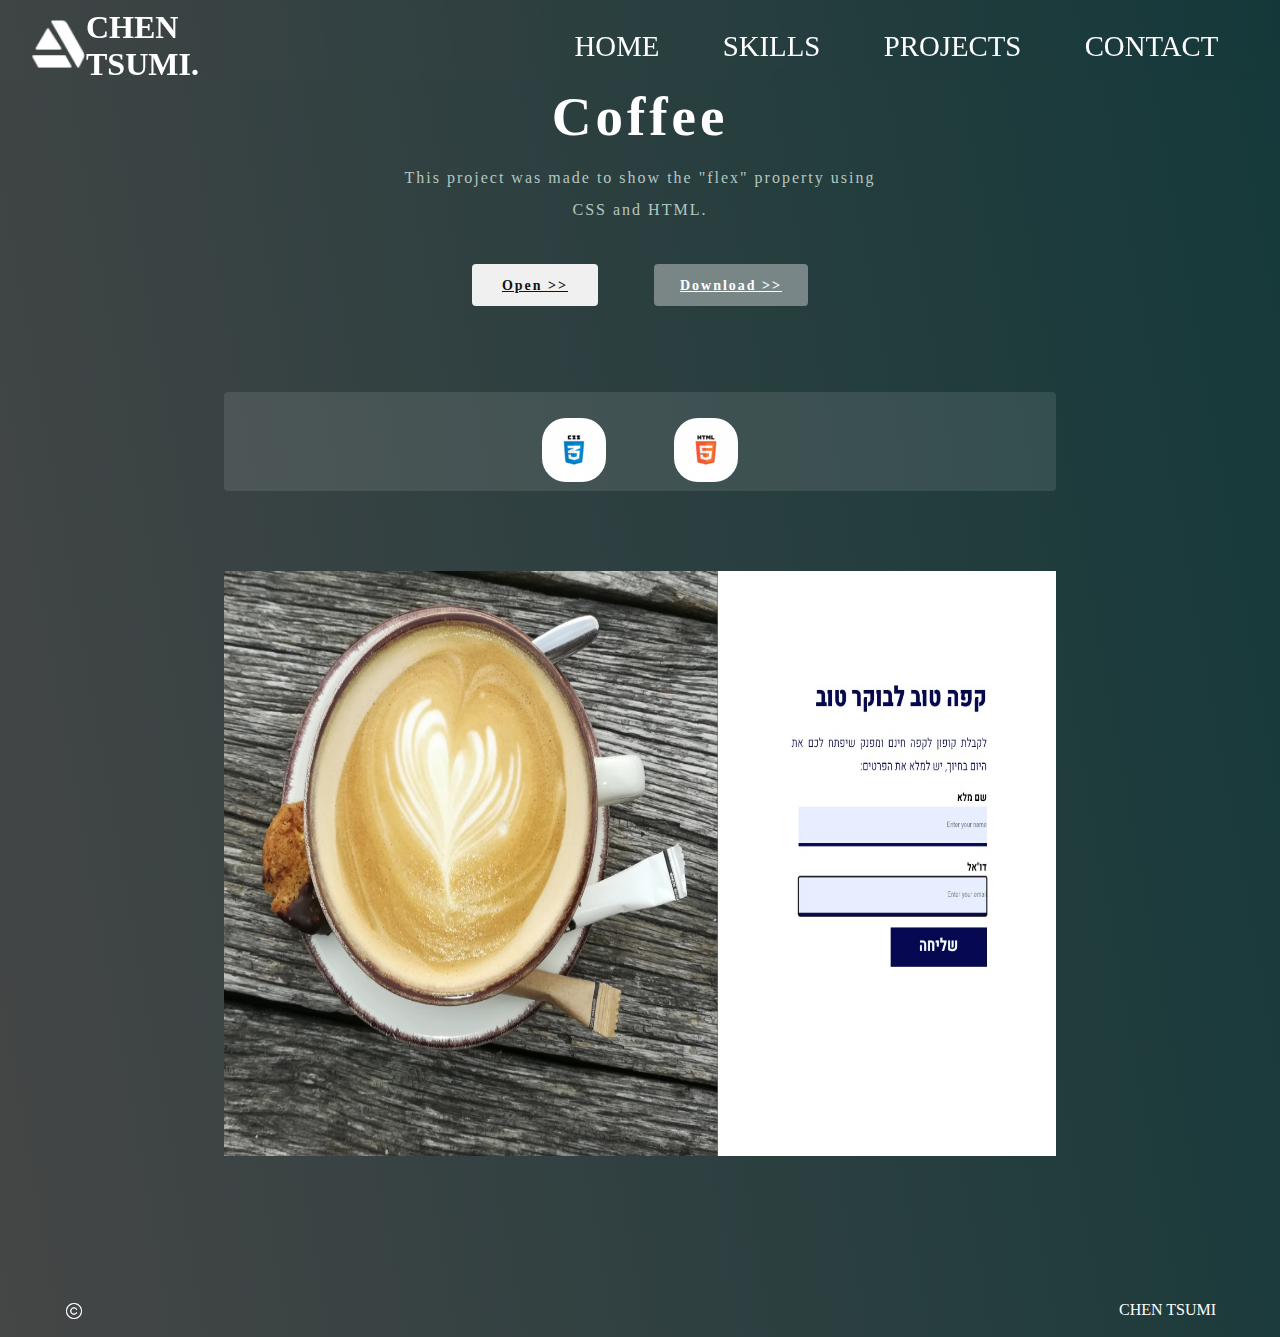
<file: CHEN TZUMI/projects/project1/presentation1.html>
<!DOCTYPE html>
<html lang="en">

<head>
    <meta charset="UTF-8">
    <meta name="viewport" content="width=device-width, initial-scale=1.0">
    <title>Project1 Presentation</title>
    <link rel="stylesheet" href="../../styles/main.css">
    <link rel="stylesheet" href="../../styles/presentation.css">

    <link rel="preconnect" href="https://fonts.googleapis.com">
    <link rel="preconnect" href="https://fonts.gstatic.com" crossorigin>
    <link href="https://fonts.googleapis.com/css2?family=Roboto+Condensed:wght@200;285&display=swap" rel="stylesheet">
</head>

<body>
    <nav>
        <div class="logo">
           <a href="#home"><img src="../../images/icons8-logo-50.png" alt="logo icon"></a>
           <a href="#home"><h1>CHEN TSUMI.</h1></a>
        </div>
        <ul class="nav-list">
            <li><a href="#home">Home</a></li>
            <li><a href="#about">Skills</a></li>
            <li><a href="#gallery">Projects</a></li>
            <li><a href="#contact">Contact</a></li>
        </ul>
    </nav>

    <main>
        <section id="top">
           <div id="container-content">
            <h1>Coffee</h1>
            <p>This project was made to show the "flex" property using <br> CSS and HTML.</p>
            <div id="container-btns">
                <a  href="project1.html" class="btnbright">Open >></a>
                <a href="files/project1.zip" class="btndark" download="project1.zip">Download >></a>
            </div>
           </div>
        </section>


        <div id="middle">
            <div id="container-middle">
                <img src="imagepresentation/img-CSS.png" alt="CSS logo">
                <img src="imagepresentation/img-HTML.png" alt="HTML logo">
 
            </div>
        </div>

        <div id="bottom">
            <div id="container-bottom">
                <img src="imagepresentation/imagepresentation1.jpg" alt="photo of project1">
            </div>
        </div>

    </main>

    <div id=footer>
        <div class="container-footer">
            <img src="../../images/imagefooter/icons8-footer.png" alt="All rights reserved logo">
            <p>CHEN TSUMI</p>
        </div>
    </div>



</body>
</html>
</file>
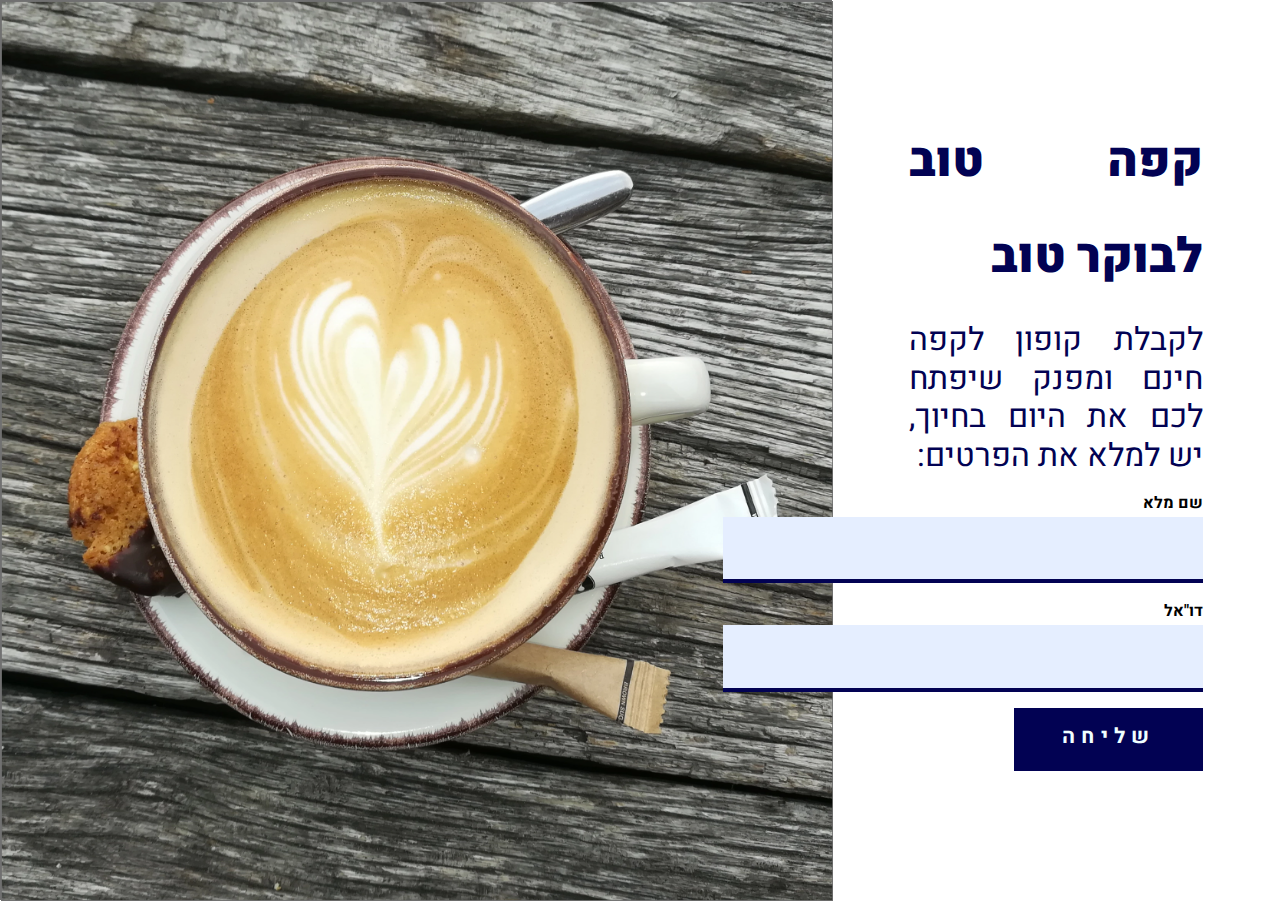
<file: CHEN TZUMI/projects/project1/project1.html>
<!DOCTYPE html>
<html lang="en">

<head>
    <meta charset="UTF-8">
    <meta name="viewport" content="width=device-width, initial-scale=1.0">
    <title>Project1-goodcoffee</title>
    <link rel="stylesheet" href="./styles/style.css">
    <link rel="preconnect" href="https://fonts.googleapis.com">
    <link rel="preconnect" href="https://fonts.gstatic.com" crossorigin>
    <link href="https://fonts.googleapis.com/css2?family=Heebo:wght@100;200;300;400;500;600;700;800;900&display=swap"
        rel="stylesheet">
</head>

<body>
    <div id="container">
        <div id="container-img">
            <img src="Coffee.png" alt="an image of coffe">
        </div>
        <div id="container-content">
            <h3>קפה טוב לבוקר טוב</h3>
            <p>לקבלת קופון לקפה חינם ומפנק שיפתח לכם את היום בחיוך, יש למלא את הפרטים:</p>
            <form id="form">
                <div class="form-control">
                    <label for="name">שם מלא</label>
                    <input id="name" type="text"  required>
                </div>
                <div class="form-control">
                    <label for="email">דו"אל </label>
                    <input id="email" type="email"  required>
                </div>
                <div class="form-control">
                    <input type="submit" value="שליחה">
                </div>
            </form>
        </div>
    </div>
</body>

</html>
</file>
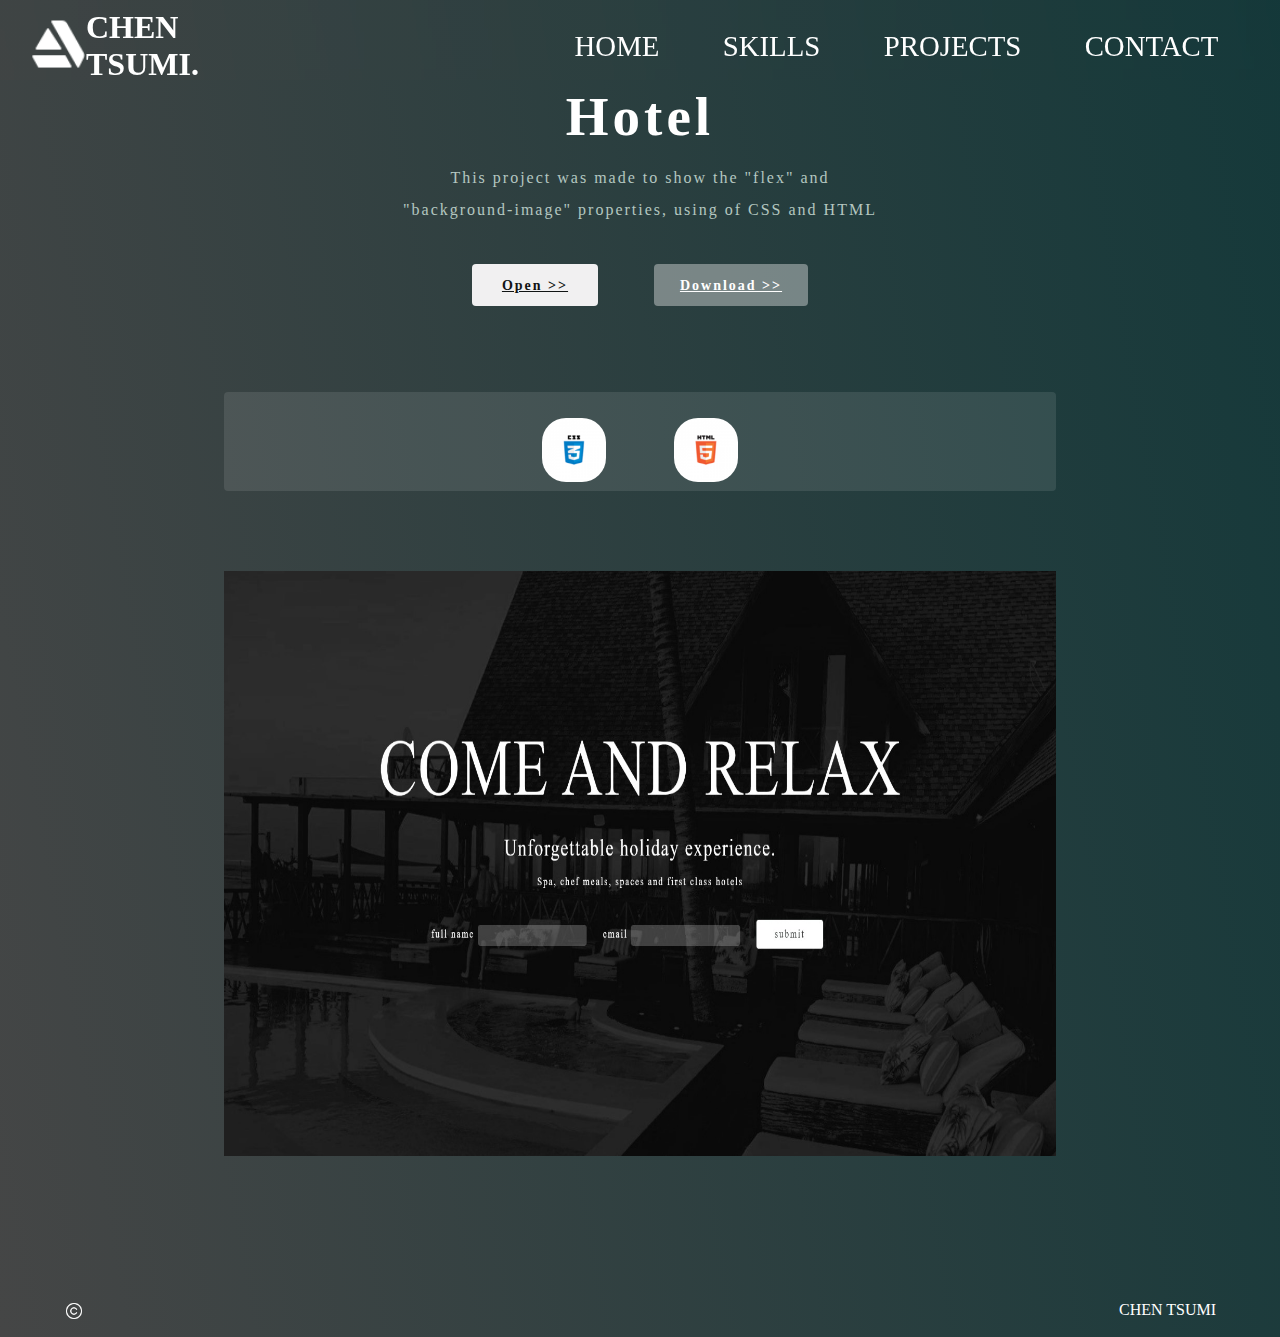
<file: CHEN TZUMI/projects/project2/presentation2.html>
<!DOCTYPE html>
<html lang="en">

<head>
    <meta charset="UTF-8">
    <meta name="viewport" content="width=device-width, initial-scale=1.0">
    <title>Project1 Presentation</title>
    <link rel="stylesheet" href="../../styles/main.css">
    <link rel="stylesheet" href="../../styles/presentation.css">

    <link rel="preconnect" href="https://fonts.googleapis.com">
    <link rel="preconnect" href="https://fonts.gstatic.com" crossorigin>
    <link href="https://fonts.googleapis.com/css2?family=Roboto+Condensed:wght@200;285&display=swap" rel="stylesheet">
</head>
</head>

<body>
    <nav>
        <div class="logo">
           <a href="#home"><img src="../../images/icons8-logo-50.png" alt="logo icon"></a>
           <a href="#home"><h1>CHEN TSUMI.</h1></a>
        </div>
        <ul class="nav-list">
            <li><a href="#home">Home</a></li>
            <li><a href="#about">Skills</a></li>
            <li><a href="#gallery">Projects</a></li>
            <li><a href="#contact">Contact</a></li>
        </ul>
    </nav>

    <main>
        <section id="top">
           <div id="container-content">
            <h1>Hotel</h1>
            <p>This project was made to show the "flex" and<br> "background-image" properties, using of CSS and HTML</p>
            <div id="container-btns">
                <a  href="project2.html" class="btnbright">Open >></a>
                <a href="files/project2.zip" class="btndark" download="project2.zip">Download >></a>
            </div>
           </div>
        </section>
        <div id="middle">
            <div id="container-middle">
                <img src="imagepresentation/img-CSS.png" alt="CSS logo">
                <img src="imagepresentation/img-HTML.png" alt="HTML logo">
 
            </div>
        </div>

        <div id="bottom">
            <div id="container-bottom">
                <img src="imagepresentation/imagepresentation.jpg" alt="photo of project1">
            </div>
        </div>
    </main>

    <div id=footer>
        <div class="container-footer">
            <img src="../../images/imagefooter/icons8-footer.png" alt="All rights reserved logo">
            <p>CHEN TSUMI</p>
        </div>
    </div>
</body>

</html>
</file>
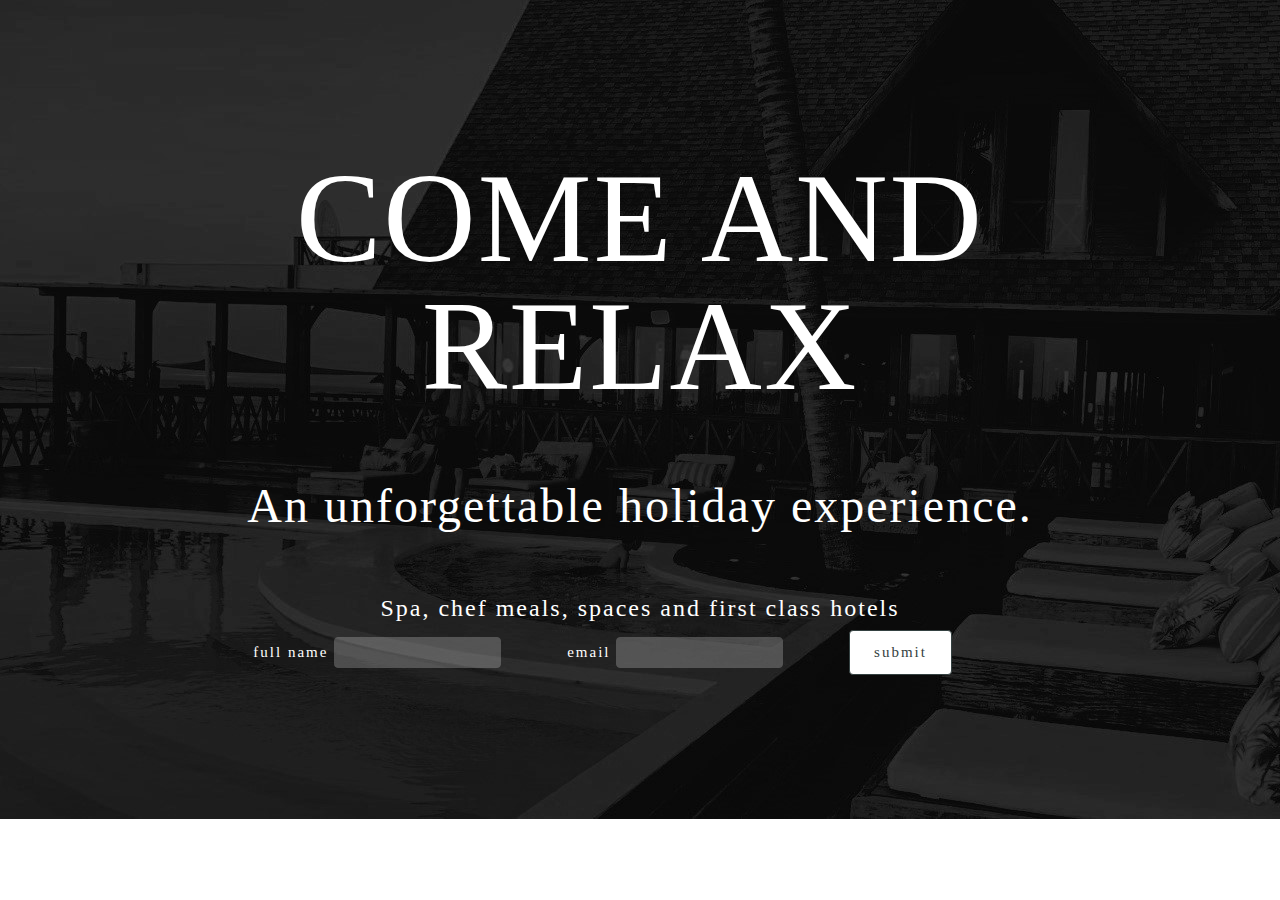
<file: CHEN TZUMI/projects/project2/project2.html>
<!DOCTYPE html>
<html lang="en">
<head>
    <meta charset="UTF-8">
    <meta name="viewport" content="width=device-width, initial-scale=1.0">
    <link rel="stylesheet" href="styles/style.css">

    <title>project2-hotel</title>
</head>
<body>

    <div id="container-main">

    <div id="container-contant">
        <h1>COME AND RELAX</h1>
        <h5>An unforgettable holiday experience.</h5>
        <p> Spa, chef meals, spaces and first class hotels</p>
    </div>

    <form >
    <div id="container-form">
    <div class="form-control">
        <label for="name">full name</label>
        <input id="name" type="text" required>
    </div>

    <div class="form-control">
        <label for="email">email</label>
        <input id="email" type="email" required>
    </div>

    <div class="form-control">
        <input type="submit" value="submit" >
    </div>

    </div>
</form>
    

    </div>
</body>
</html>
</file>
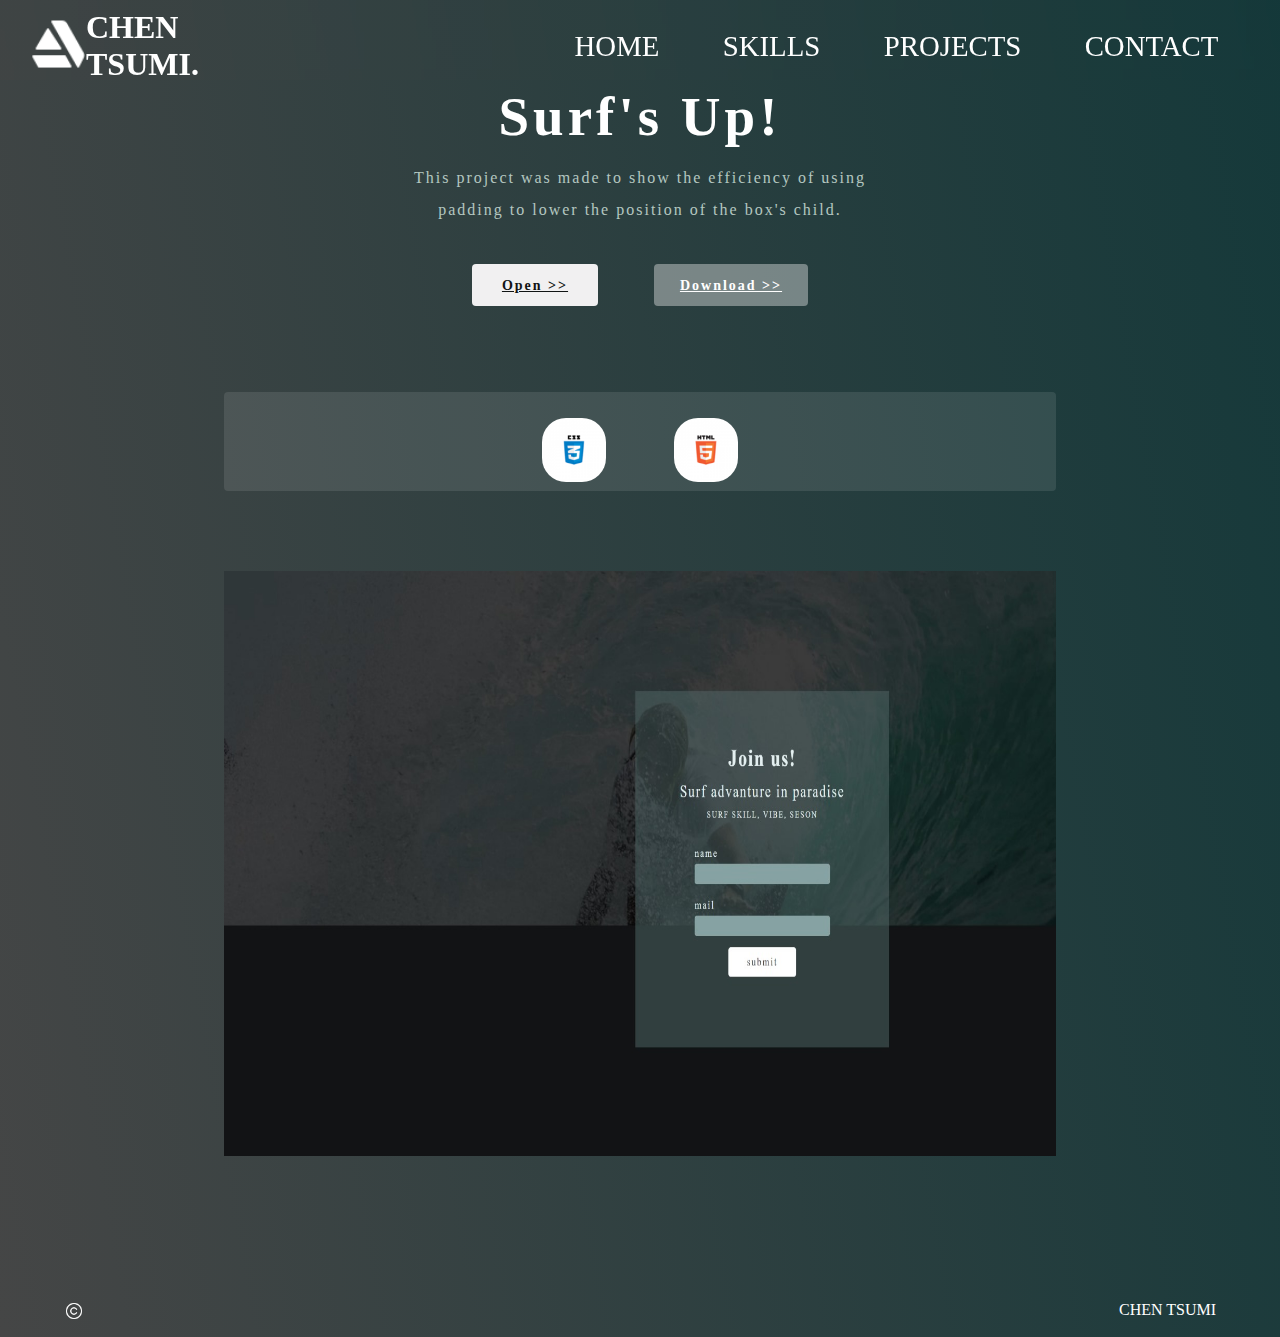
<file: CHEN TZUMI/projects/project3/presentation3.html>
<!DOCTYPE html>
<html lang="en">

<head>
    <meta charset="UTF-8">
    <meta name="viewport" content="width=device-width, initial-scale=1.0">
    <title>Project1 Presentation</title>
    <link rel="stylesheet" href="../../styles/main.css">
    <link rel="stylesheet" href="../../styles/presentation.css">

    <link rel="preconnect" href="https://fonts.googleapis.com">
    <link rel="preconnect" href="https://fonts.gstatic.com" crossorigin>
    <link href="https://fonts.googleapis.com/css2?family=Roboto+Condensed:wght@200;285&display=swap" rel="stylesheet">
</head>
</head>

<body>
    <nav>
        <div class="logo">
           <a href="#home"><img src="../../images/icons8-logo-50.png" alt="logo icon"></a>
           <a href="#home"><h1>CHEN TSUMI.</h1></a>
        </div>
        <ul class="nav-list">
            <li><a href="#home">Home</a></li>
            <li><a href="#about">Skills</a></li>
            <li><a href="#gallery">Projects</a></li>
            <li><a href="#contact">Contact</a></li>
        </ul>
    </nav>

    <main>
        <section id="top">
           <div id="container-content">
            <h1>Surf's Up!</h1>
            <p>This project was made to show the efficiency of using <br> padding to lower the position of the box's child.</p>
            <div id="container-btns">
                <a  href="project3.html" class="btnbright">Open >></a>
                <a href="files/project3.zip" class="btndark" download="project3.zip">Download >></a>
            </div>
           </div>
        </section>
        <div id="middle">
            <div id="container-middle">
                <img src="imagepresentation/img-CSS.png" alt="CSS logo">
                <img src="imagepresentation/img-HTML.png" alt="HTML logo">
 
            </div>
        </div>

        <div id="bottom">
            <div id="container-bottom">
          <img src="imagepresentation/imagepresentation3.jpg" alt="photo of project1">
            </div>
        </div>
    </main>

    <div id=footer>
        <div class="container-footer">
            <img src="../../images/imagefooter/icons8-footer.png" alt="All rights reserved logo">
            <p>CHEN TSUMI</p>
        </div>
    </div>
</body>

</html>
</file>
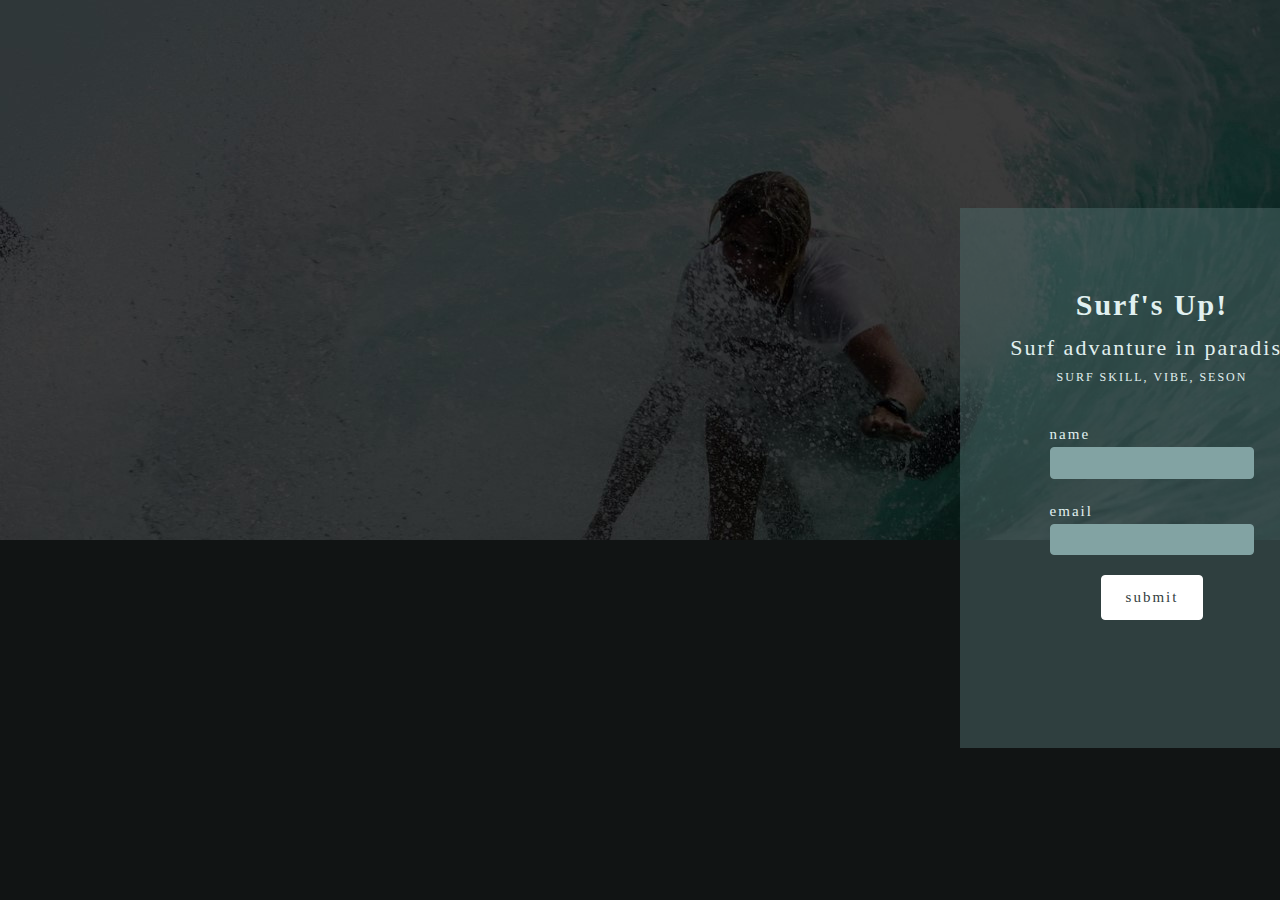
<file: CHEN TZUMI/projects/project3/project3.html>
<!DOCTYPE html>
<html lang="en">
<head>
    <meta charset="UTF-8">
    <meta name="viewport" content="width=device-width, initial-scale=1.0">
    <link rel="stylesheet" href="styles/style.css">

    <title>project3-surfs-up</title>
</head>

<body>              
    <div id="main-container">
        <div id="top">
            <div id="middle-part">
                <div id="container-content">
                    <h2>Surf's Up!</h2>
                    <h1>Surf advanture in paradise</h1>
                    <p>SURF SKILL, VIBE, SESON</p>
                </div>
    <form >
                <div id="conteiner-form">
                <div class="form-control">
                    <label for="name">name<br></label>
                    <input id="name" type="text" required>
                </div>
    
                <div class="form-control">
                    <label for="email">email<br></label>
                    <input id="email" type="email" required>
                </div>
    
                <div class="form-control">
                    <input  type="submit"  value="submit" >
                </div>
    
                </div>
            </form>
            </div>
        </div>

        <div id="bottom"></div>


     
    </div>
</body>
</html>
</file>
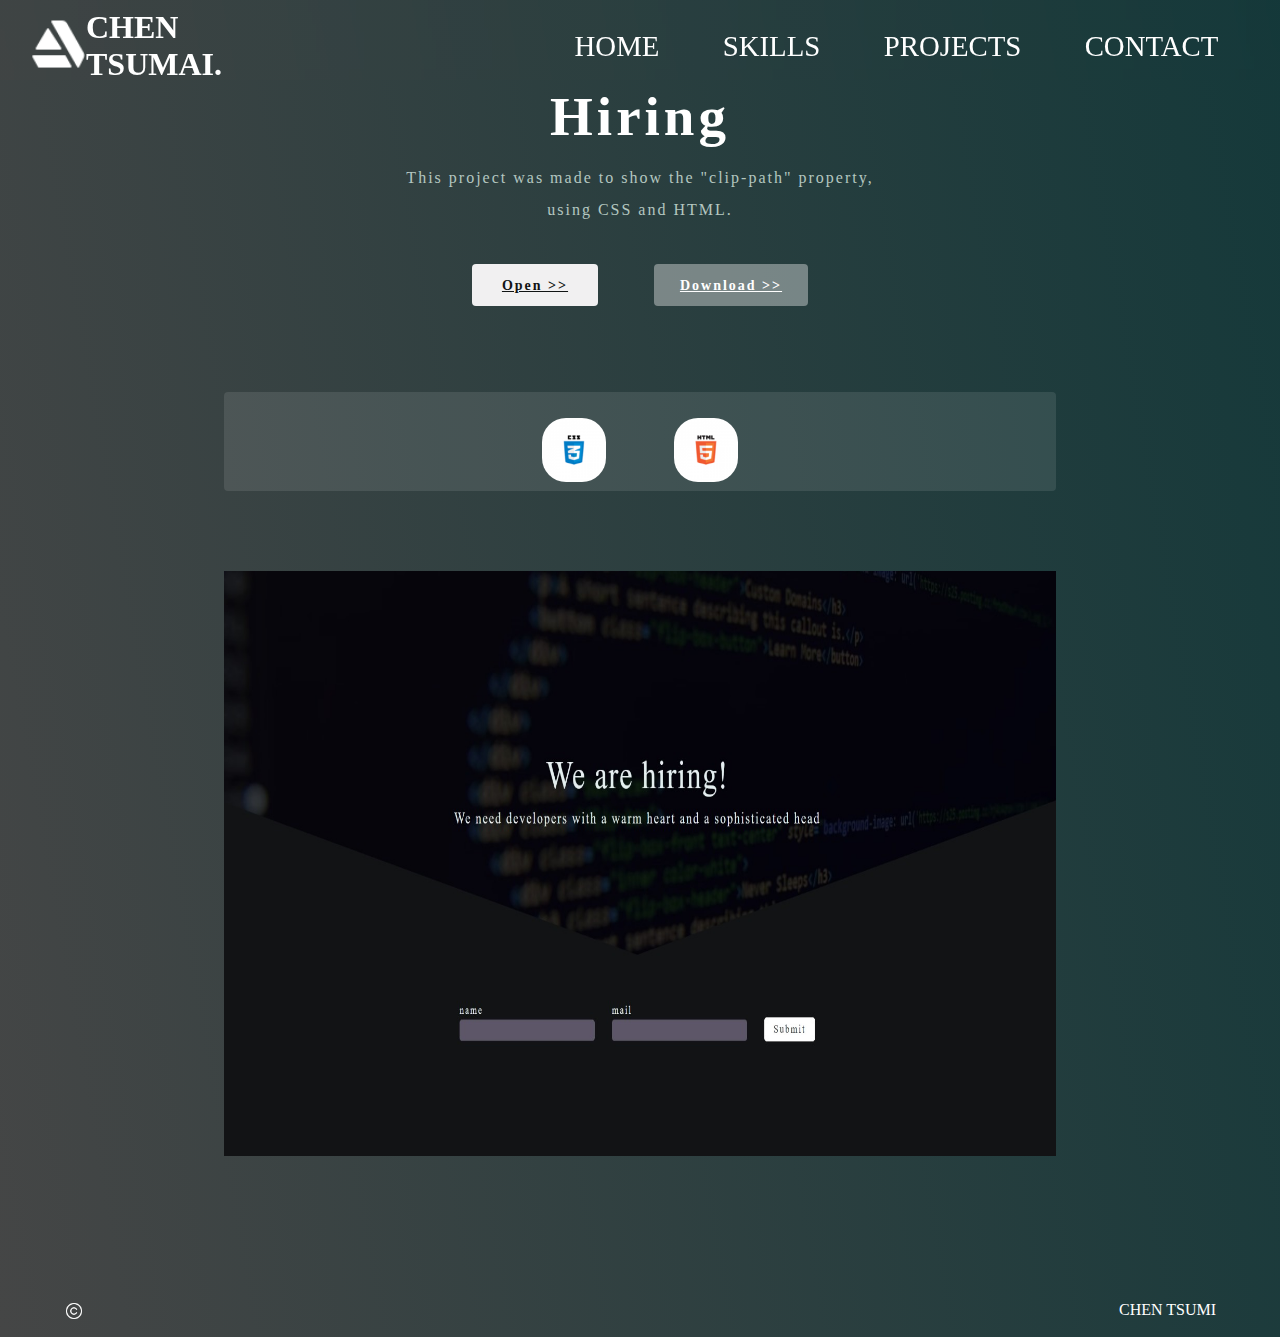
<file: CHEN TZUMI/projects/project4/presentation4.html>
<!DOCTYPE html>
<html lang="en">

<head>
    <meta charset="UTF-8">
    <meta name="viewport" content="width=device-width, initial-scale=1.0">
    <title>Project1 Presentation</title>
    <link rel="stylesheet" href="../../styles/main.css">
    <link rel="stylesheet" href="../../styles/presentation.css">

    <link rel="preconnect" href="https://fonts.googleapis.com">
    <link rel="preconnect" href="https://fonts.gstatic.com" crossorigin>
    <link href="https://fonts.googleapis.com/css2?family=Roboto+Condensed:wght@200;285&display=swap" rel="stylesheet">
</head>
</head>

<body>
    <nav>
        <div class="logo">
           <a href="#home"><img src="../../images/icons8-logo-50.png" alt="logo icon"></a>
           <a href="#home"><h1>CHEN TSUMAI.</h1></a>
        </div>
        <ul class="nav-list">
            <li><a href="#home">Home</a></li>
            <li><a href="#about">Skills</a></li>
            <li><a href="#gallery">Projects</a></li>
            <li><a href="#contact">Contact</a></li>
        </ul>
    </nav>


    <main>
        <section id="top">
           <div id="container-content">
            <h1>Hiring</h1>
            <p> This project was made to show the "clip-path" property,  <br>using CSS and HTML.</p>
            <div id="container-btns">
                <a  href="project4.html" class="btnbright">Open >></a>
                <a href="files/project4.zip" class="btndark" download="project4.zip">Download >></a>
            </div>
           </div>
        </section>
        <div id="middle">
            <div id="container-middle">
                <img src="imagepresentation/img-CSS.png" alt="CSS logo">
                <img src="imagepresentation/img-HTML.png" alt="HTML logo">
 
            </div>
        </div>

        <div id="bottom">
            <div id="container-bottom">
                <img src="imagepresentation/imagepresentation4.jpg" alt="photo of project1">
            </div>
        </div>
    </main>

    <div id=footer>
        <div class="container-footer">
            <img src="../../images/imagefooter/icons8-footer.png" alt="All rights reserved logo">
            <p>CHEN TSUMI</p>
        </div>
    </div>
</body>

</html>
</file>
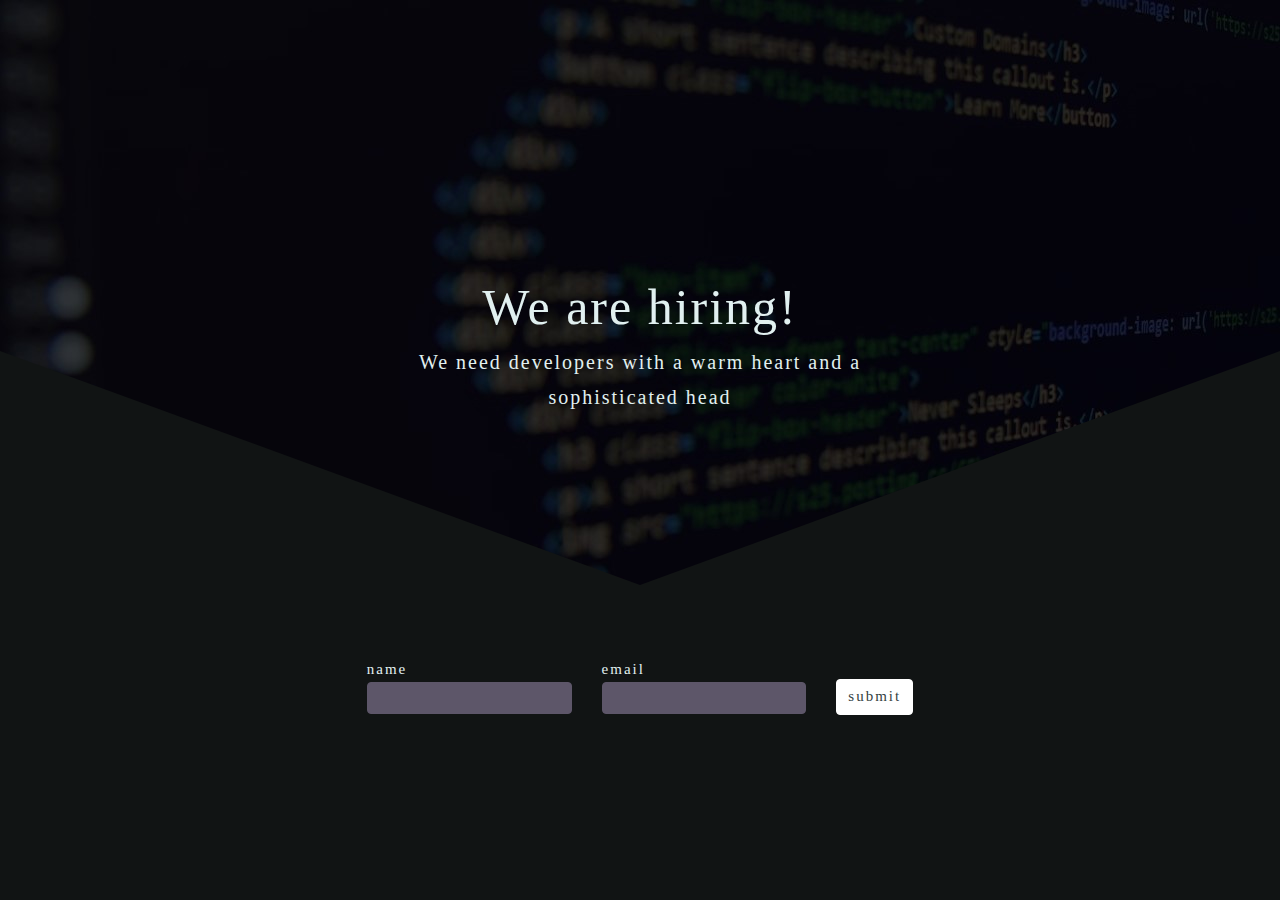
<file: CHEN TZUMI/projects/project4/project4.html>
<!DOCTYPE html>
<html lang="en">
<head>
    <meta charset="UTF-8">
    <meta name="viewport" content="width=device-width, initial-scale=1.0">
    <link rel="stylesheet" href="styles/style.css">

    <title>project4-hiring</title>
</head>

<body>
    <div id="main-container">
        <div id="background">
        </div>

        <div id="top">
            <div id="container-content">
                <h1>We are hiring! </h1>
                <p>We need developers with a warm heart and a sophisticated head</p>
            </div>
        </div>

        <div id="bottom">

<form >
            <div id="conteiner-form">
            <div class="form-control">
                <label for="name">name<br></label>
                <input id="name" type="text"  required>
            </div>

            <div class="form-control">
                <label for="email">email<br></label>
                <input id="email" type="email"  required>
            </div>

            <div class="form-control">
                <input  type="submit" value="submit" >
            </div>

            </div>
        </form>
        </div>
     
    </div>
</body>
</html>
</file>
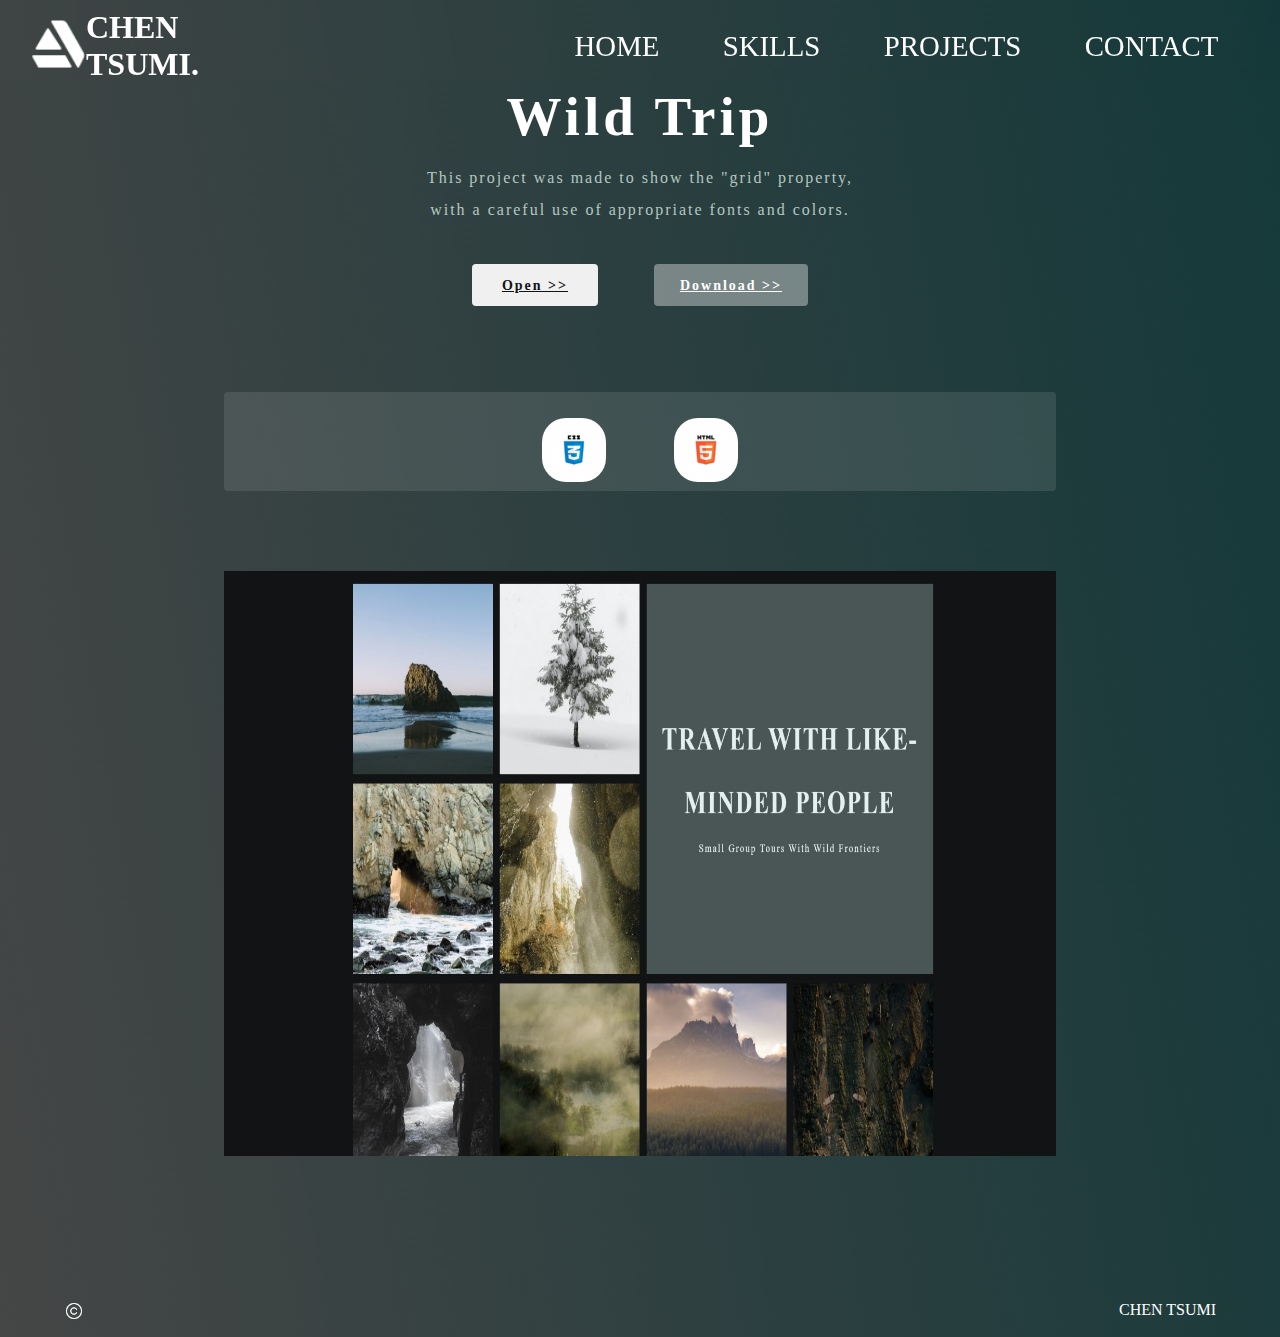
<file: CHEN TZUMI/projects/project5/presentation5.html>
<!DOCTYPE html>
<html lang="en">

<head>
    <meta charset="UTF-8">
    <meta name="viewport" content="width=device-width, initial-scale=1.0">
    <title>Project1 Presentation</title>
    <link rel="stylesheet" href="../../styles/main.css">
    <link rel="stylesheet" href="../../styles/presentation.css">

    <link rel="preconnect" href="https://fonts.googleapis.com">
    <link rel="preconnect" href="https://fonts.gstatic.com" crossorigin>
    <link href="https://fonts.googleapis.com/css2?family=Roboto+Condensed:wght@200;285&display=swap" rel="stylesheet">
</head>
</head>

<body>
    <nav>
        <div class="logo">
           <a href="#home"><img src="../../images/icons8-logo-50.png" alt="logo icon"></a>
           <a href="#home"><h1>CHEN TSUMI.</h1></a>
        </div>
        <ul class="nav-list">
            <li><a href="#home">Home</a></li>
            <li><a href="#about">Skills</a></li>
            <li><a href="#gallery">Projects</a></li>
            <li><a href="#contact">Contact</a></li>
        </ul>
    </nav>

    <main>
        <section id="top">
           <div id="container-content">
            <h1>Wild Trip</h1>
            <p> This project was made to show the "grid" property,<br>with a careful use of appropriate fonts and colors.</p>
            <div id="container-btns">
                <a  href="project5.html" class="btnbright">Open >></a>
                <a href="files/project5.zip" class="btndark" download="project5.zip">Download >></a>
            </div>
            
           </div>
        </section>
        <div id="middle">
            <div id="container-middle">
                <img src="imagepresentation/img-CSS.png" alt="CSS logo">
                <img src="imagepresentation/img-HTML.png" alt="HTML logo">
 
            </div>
        </div>

        <div id="bottom">
            <div id="container-bottom">
                <img src="imagepresentation/imagepresentation5.jpg" alt="photo of project1">
            </div>
        </div>
    </main>

    <div id=footer>
        <div class="container-footer">
            <img src="../../images/imagefooter/icons8-footer.png" alt="All rights reserved logo">
            <p>CHEN TSUMI</p>
        </div>
    </div>
    </footer>
</body>

</html>
</file>
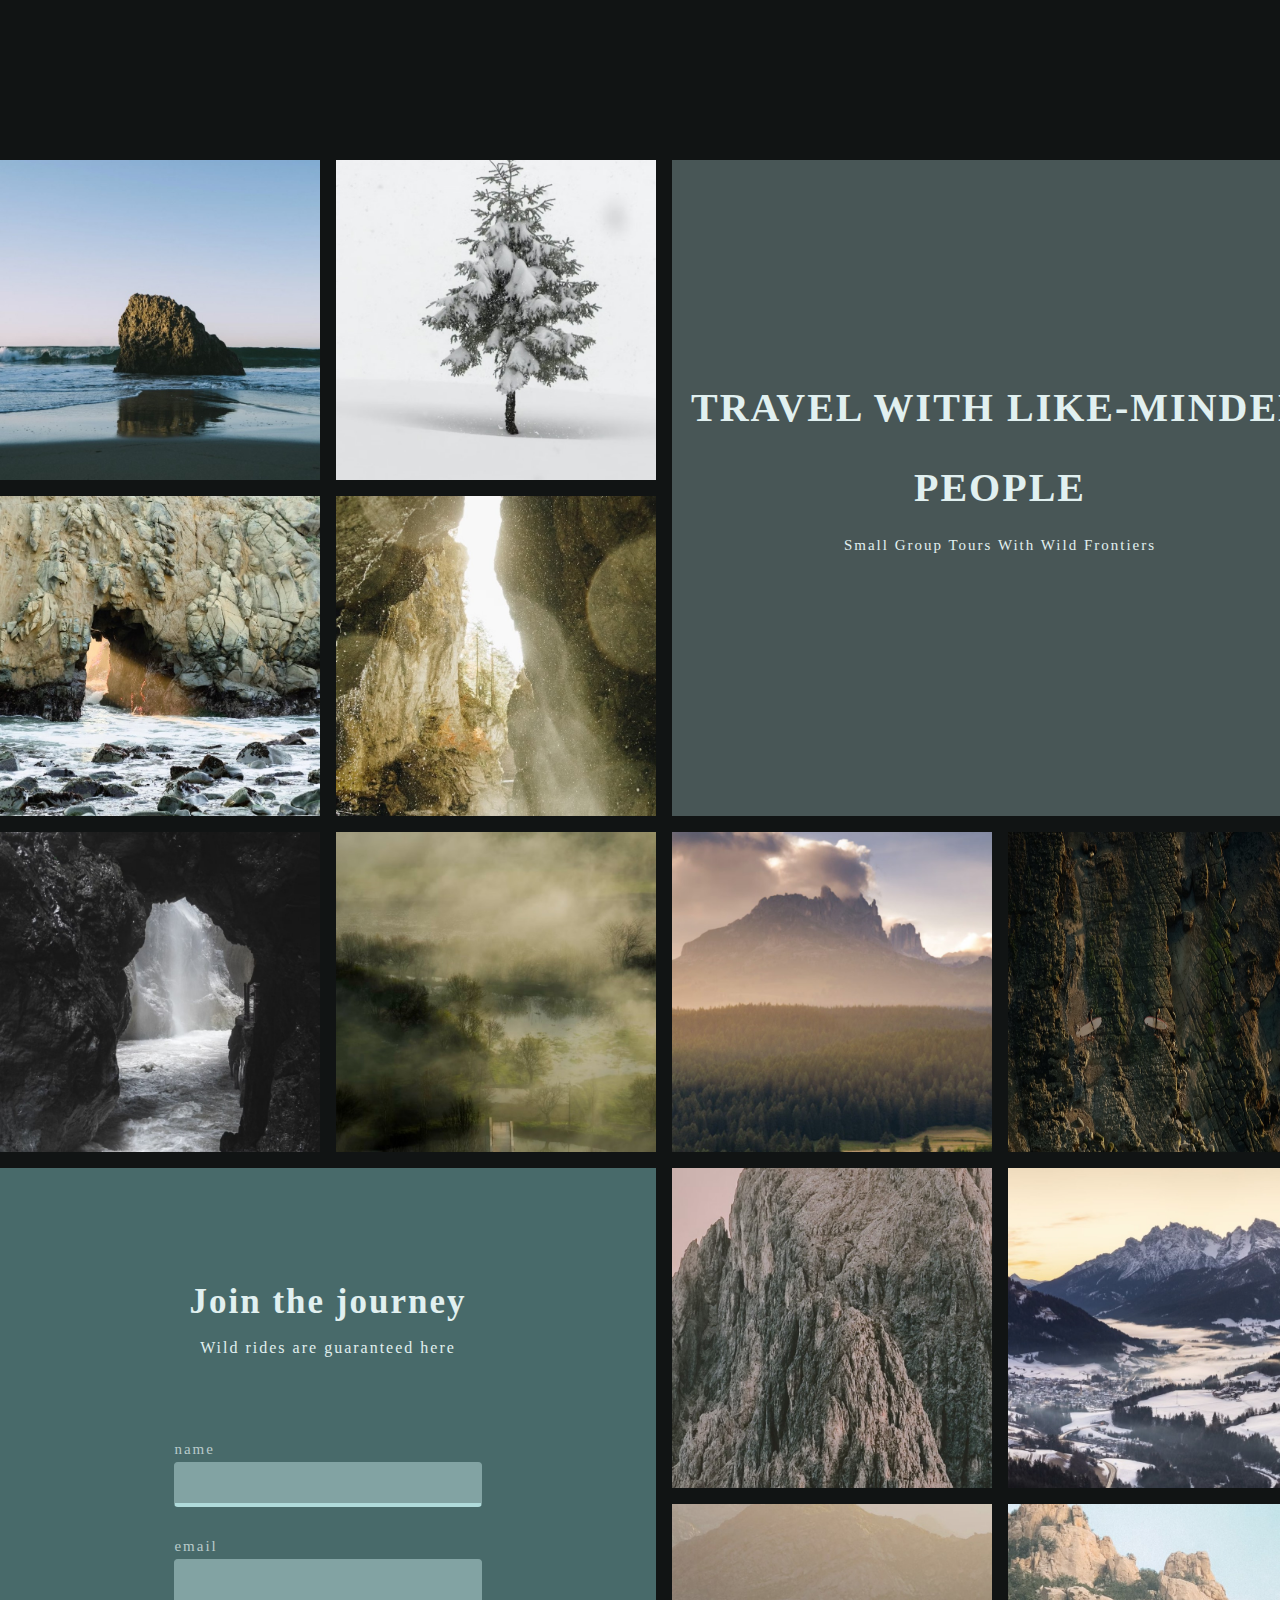
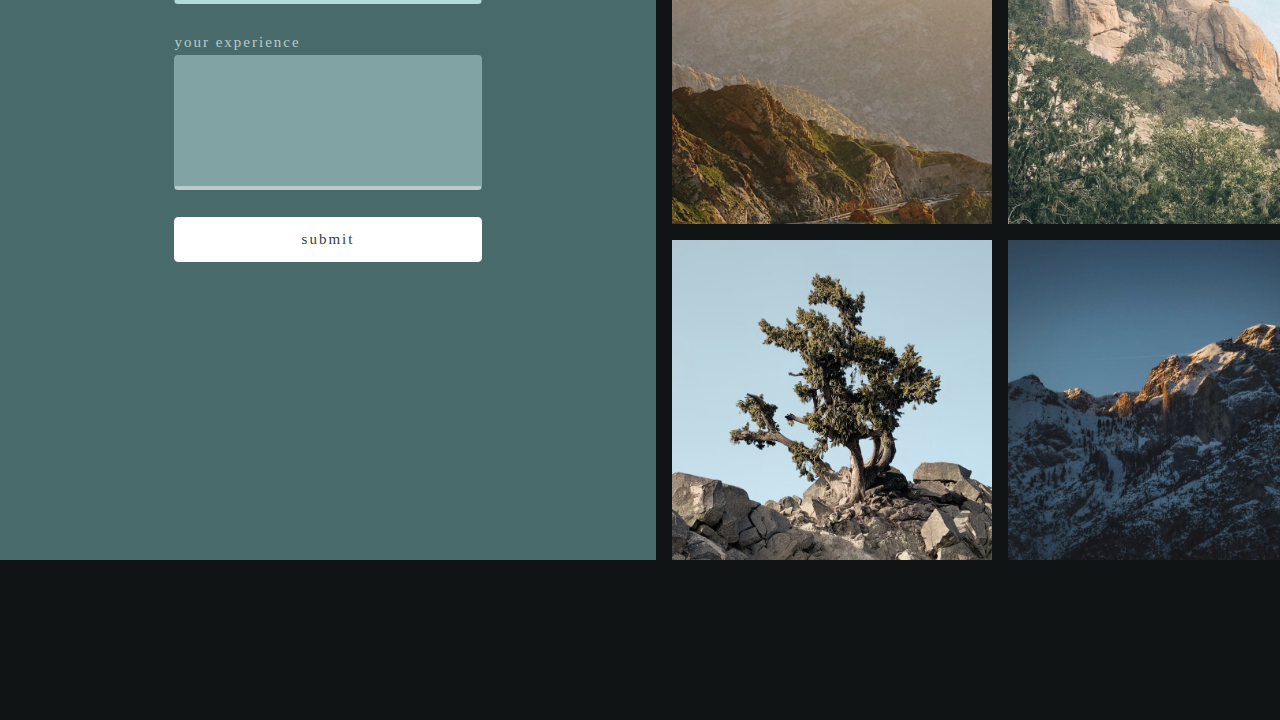
<file: CHEN TZUMI/projects/project5/project5.html>
<!DOCTYPE html>
<html lang="en">
<head>
    <meta charset="UTF-8">
    <meta name="viewport" content="width=device-width, initial-scale=1.0">
    <link rel="stylesheet" href="styles/style.css">

    <title>project5-wild-trip</title>
</head>

<body>
            <div id="container-img-sells">

<img src="projectimages/1.jpg" alt="nature image1">
<img src="projectimages/2.jpg" alt="nature image2">
<img src="projectimages/3.jpg" alt="nature image3">
<img src="projectimages/4.jpg" alt="nature image4">
<img src="projectimages/5.jpg" alt="nature image5">
<img src="projectimages/6.jpg" alt="nature image6">
<img src="projectimages/7.jpg" alt="nature image7">
<img src="projectimages/8.jpg" alt="nature image8">
<img src="projectimages/9.jpg" alt="nature image9">
<img src="projectimages/10.jpg" alt="nature image10">
<img src="projectimages/11.jpg" alt="nature image11">
<img src="projectimages/12.jpg" alt="nature image12">
<img src="projectimages/13.jpg" alt="nature image13">
<img src="projectimages/14.jpg" alt="nature image14">

            <div id="container-top-sell">
                <div id="container-content-topsell">
                    <h1>TRAVEL WITH LIKE-MINDED PEOPLE</h1>
                    <p>Small Group Tours With Wild Frontiers </p>
                </div>
            </div>

            <div id="container-bottom-sell">
                <div id="container-content-bottomsell">
                    <h1>Join the journey </h1>
                    <p>Wild rides are guaranteed here</p>
                </div>
      <form >
            <div id="conteiner-form">
            <div class="form-control">
                <label for="name">name<br></label>
                <input id="name" type="text"  required>
            </div>

            <div class="form-control">
                <label for="email">email<br></label>
                <input id="email" type="email"  required>
            </div>

            <div class="form-control-experience">
                <label for="your experience">your experience<br></label>
                <input id="your experience" type="text" required>
            </div>

            <div class="form-control">
                <input  type="submit" value="submit">
            </div>
            </div>
        </form>  
        </div>


      
</div>
</body>
</html>
</file>
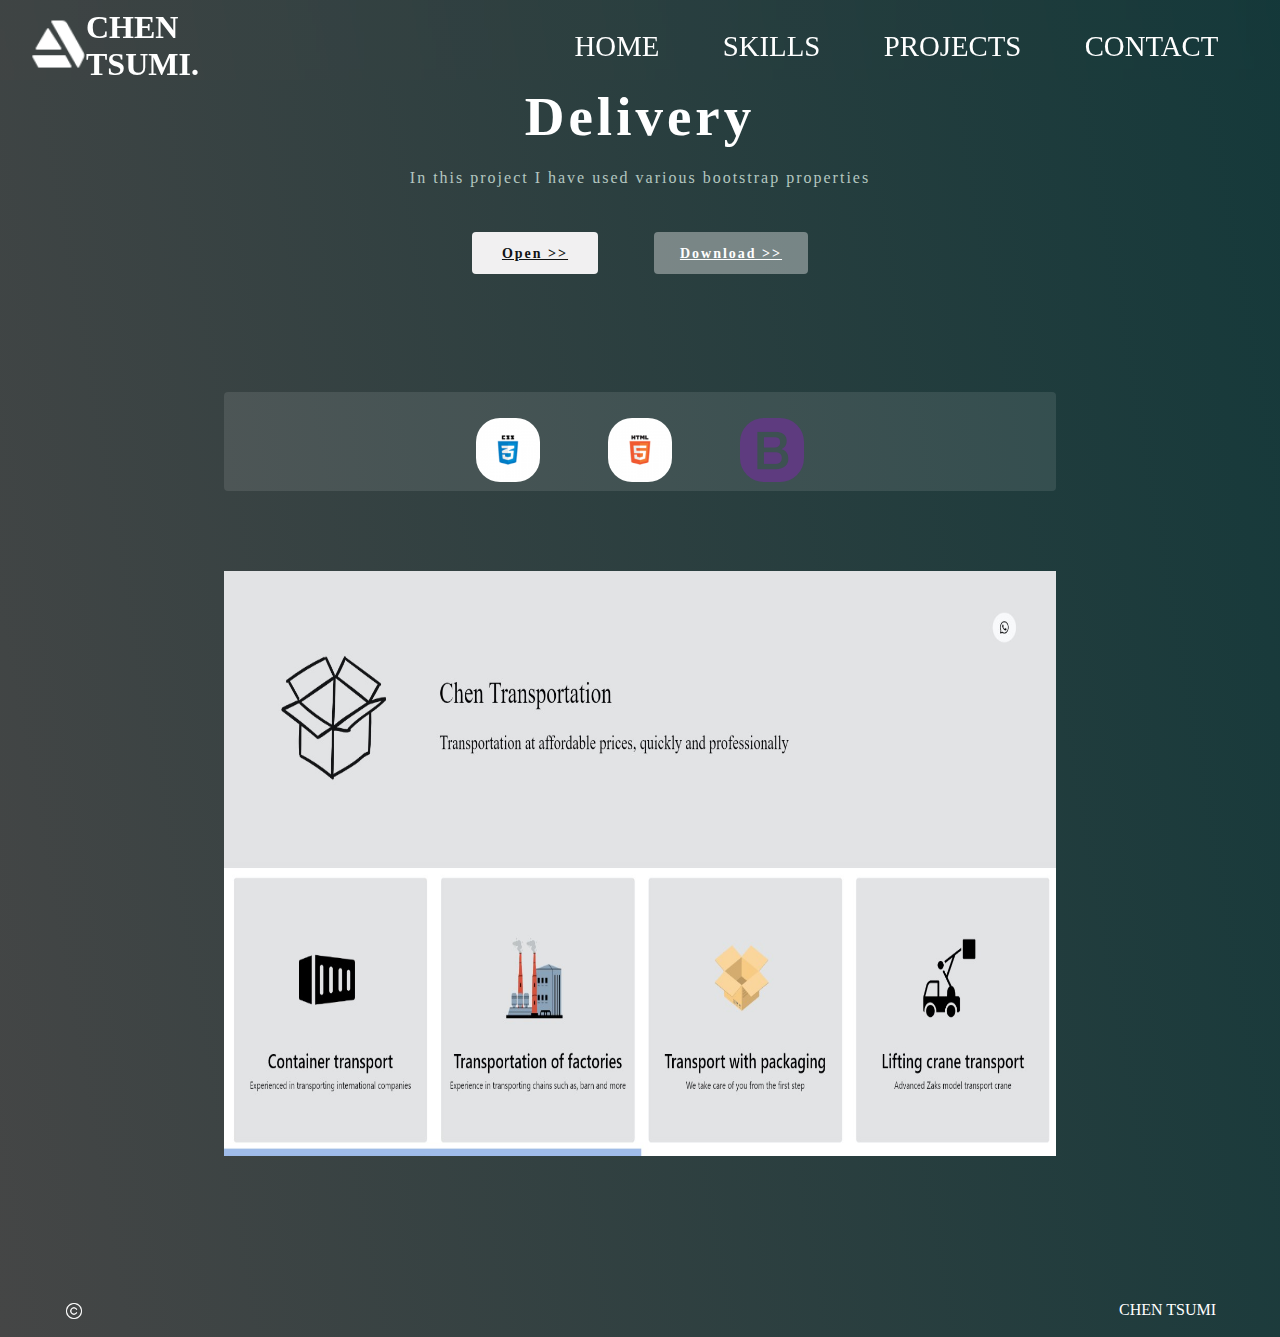
<file: CHEN TZUMI/projects/project6/presentation6.html>
<!DOCTYPE html>
<html lang="en">

<head>
    <meta charset="UTF-8">
    <meta name="viewport" content="width=device-width, initial-scale=1.0">
    <title>Project1 Presentation</title>
    <link rel="stylesheet" href="../../styles/main.css">
    <link rel="stylesheet" href="../../styles/presentation.css">

    <link rel="preconnect" href="https://fonts.googleapis.com">
    <link rel="preconnect" href="https://fonts.gstatic.com" crossorigin>
    <link href="https://fonts.googleapis.com/css2?family=Roboto+Condensed:wght@200;285&display=swap" rel="stylesheet">
</head>


<body>
    <nav>
        <div class="logo">
           <a href="#home"><img src="../../images/icons8-logo-50.png" alt="logo icon"></a>
           <a href="#home"><h1>CHEN TSUMI.</h1></a>
        </div>
        <ul class="nav-list">
            <li><a href="#home">Home</a></li>
            <li><a href="#about">Skills</a></li>
            <li><a href="#gallery">Projects</a></li>
            <li><a href="#contact">Contact</a></li>
        </ul>
    </nav>

    <main>
        <section id="top">
           <div id="container-content">
            <h1>Delivery</h1>
            <p>In this project I have used various bootstrap properties</p>
            <div id="container-btns">
                <a  href="project6.html" class="btnbright">Open >></a>
                <a href="files/project6.zip" class="btndark" download="project6-Delivery.zip">Download >></a>
            </div>
           </div>
        </section>
        <div id="middle">
            <div id="container-middle">
                <img src="imagepresentation/img-CSS.png" alt="CSS logo">
                <img src="imagepresentation/img-HTML.png" alt="HTML logo">
                <img src="imagepresentation/bootstrap.png" alt="bootstrap logo">
 
            </div>
        </div>

        <div id="bottom">
            <div id="container-bottom">
                <img src="imagepresentation/imagepresentation6.jpg" alt="photo of project1">
            </div>
        </div>
    </main>

    <div id=footer>
        <div class="container-footer">
            <img src="../../images/imagefooter/icons8-footer.png" alt="All rights reserved logo">
            <p>CHEN TSUMI</p>
        </div>
    </div>
    </footer>
</body>

</html>
</file>
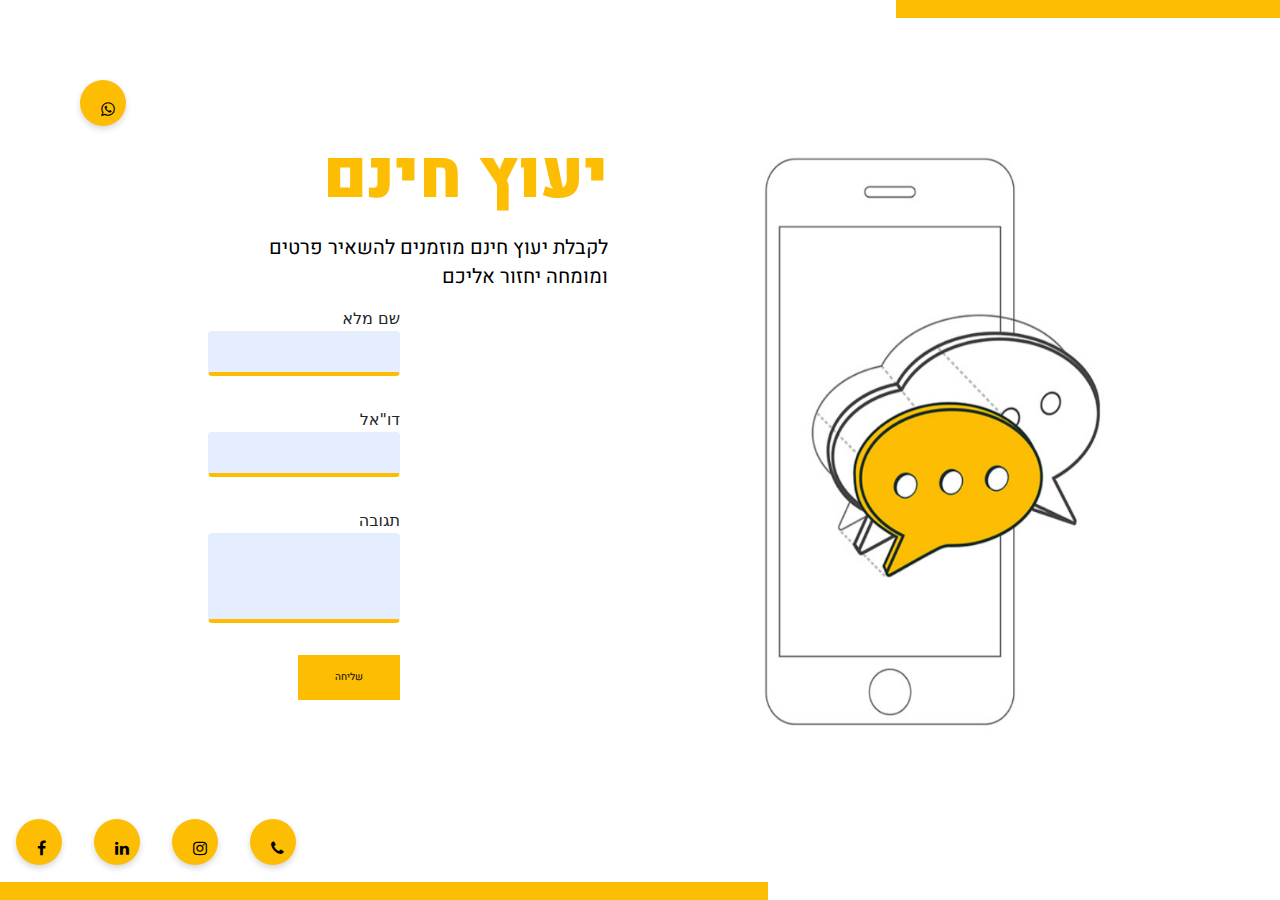
<file: CHEN TZUMI/projects/project6/project6.html>
<!DOCTYPE html>
<html lang="en">


<head>
    <meta charset="UTF-8">
    <meta name="viewport" content="width=device-width, initial-scale=1.0">
    <link rel="stylesheet" href="styles/style.css">
    <script src="https://cdn.jsdelivr.net/npm/bootstrap@5.3.3/dist/js/bootstrap.bundle.min.js" integrity="sha384-YvpcrYf0tY3lHB60NNkmXc5s9fDVZLESaAA55NDzOxhy9GkcIdslK1eN7N6jIeHz" crossorigin="anonymous"></script>
    <link href="https://cdn.jsdelivr.net/npm/bootstrap@5.3.3/dist/css/bootstrap.min.css" rel="stylesheet" integrity="sha384-QWTKZyjpPEjISv5WaRU9OFeRpok6YctnYmDr5pNlyT2bRjXh0JMhjY6hW+ALEwIH" crossorigin="anonymous">
    <link rel="stylesheet" href="https://cdnjs.cloudflare.com/ajax/libs/font-awesome/4.7.0/css/font-awesome.min.css">    <title>project6-Delivery</title>

    <link rel="preconnect" href="https://fonts.googleapis.com">
    <link rel="preconnect" href="https://fonts.gstatic.com" crossorigin>
    <link href="https://fonts.googleapis.com/css2?family=Heebo:wght@100;200;300;400;500;600;700;800;900&display=swap"
        rel="stylesheet">
</head>


<body>
 <div class="borderTop"></div>
 <div class="whatsappDiv">
    <a href="https://web.whatsapp.com/" class="fa fa-whatsapp"></a>
 </div>
 <div class= "mainDiv">
    <div class="imageDiv">
        <img src="imagestop/Image 1.png" alt="phon-paint">
    </div>
    <div class="formDiv">
        <h1>יעוץ חינם</h1>
        <p>לקבלת יעוץ חינם מוזמנים להשאיר פרטים<br> ומומחה יחזור אליכם</p>
        <form >
        <div id="top-form">
            <div class="form-control-top">
                <label for="name">שם מלא</label><br>
                <input id="name" type="text"  required>
            </div>
            <div class="form-control-top">
                <label for="email">דו"אל </label><br>
                <input id="email" type="email"  required>
            </div>
        </div>

        <div id="button-form">
            <div class="form-control-comment">
                <label for="comment">תגובה</label><br>
                <input id="comment" type="text"  required>
            </div>
            <div class="form-control-submit">
                <input type="submit" value="שליחה">
            </div>
        </form >

    </div>
    </div>
 </div>
    <div class="iconsDiv">
        <div class="bg-icon"><a href="https://www.facebook.com/profile.php?id=100016395060053&locale=he_IL" class="fa fa-facebook"></a></div>
        <div class="bg-icon"><a href="https://www.linkedin.com/in/chen-tsumai-959723218/" class="fa fa-linkedin"></a></div>
        <div class="bg-icon"><a href="https://www.instagram.com/"><i class="fa fa-instagram"></i></a></div>
        <div class="bg-icon"><a href="https://support.google.com/phoneapp/answer/2811745?hl=en" class="fa fa-phone"></a></div>
 </div>
 <div class="borderButton"></div>

</body>
</html>
</file>
<file: CHEN TZUMI/styles/main.css>
@import url("https://fonts.googleapis.com/css2?family=Alfa+Slab+One&display=swap");
.logo {
  display: flex;
  flex-direction: row;
  width: 18em;
  height: 4em;
  justify-content: center;
  justify-items: center;
  align-items: center;
}

.logo h1 {
  margin-right: 1em;
}

.logo a {
  text-decoration: none;
  color: #fff;
}

.logo img {
  width: 3.5em;
  height: 3.5em;
}

nav {
  position: fixed;
  display: flex;
  justify-content: space-between;
  justify-items: center;
  align-items: center;
  -webkit-backdrop-filter: blur(5px);
          backdrop-filter: blur(5px);
  padding: 20px 30px;
  color: #ffffff;
  font-family: "poppins";
  padding-top: 2em;
  background-image: linear-gradient(80deg, rgba(69, 70, 70, 0.3), rgba(21, 57, 58, 0.3));
  overflow: visible;
  width: 100vw;
  height: 5em;
  z-index: 999;
}

.nav-list {
  display: flex;
  align-items: center;
  justify-content: space-evenly;
  list-style-type: none;
}

.nav-list li {
  margin: 0 1.1em;
  font-size: 1.8em;
  cursor: pointer;
}

.nav-list li a {
  text-decoration: none;
  color: #fff;
  text-transform: uppercase;
}

.nav-list li:hover {
  text-shadow: #bb4e4e;
}

@media (max-width: 800px) {
  .logo {
    width: 25vw;
    height: 5vh;
  }
  .logo h1 {
    margin-right: 1vw;
    margin-left: 1vw;
    font-size: 2vw;
  }
  .logo img {
    width: 5vw;
    height: 2.5vh;
  }
  nav {
    padding: 2vh 2vw;
    padding-top: 3vh;
    height: 5vh;
    padding: 1vh 4vw;
  }
  .nav-list li {
    margin: 0 2vw;
    font-size: 3vw;
  }
}
#home {
  display: flex;
  flex-direction: column;
  justify-content: center;
  justify-items: center;
  align-items: center;
  height: 100vh;
  width: 100vw;
}

#detalis {
  display: flex;
  flex-direction: column;
  justify-content: center;
  justify-items: center;
  align-items: center;
  text-align: center;
  color: #ebe7e7;
  font-family: "poppins";
  height: 50vh;
  width: 60vw;
}

#detalis h1 {
  font-size: 5em;
  text-align: center;
  line-height: 0px;
  text-shadow: 2px 5px 10px rgba(0, 0, 0, 0.2);
}

#detalis span {
  background-color: transparent;
  border: solid 0.1em #fff;
  font-size: 2em;
  font-weight: 600;
  padding: 5px 1.1em;
  margin-top: 1.5em;
}

#detalis p {
  width: 50vw;
  margin-top: 1em;
  font-size: 1.4em;
}

@media (max-width: 800px) {
  #detalis {
    height: 80vh;
    width: 60vw;
    padding: 1em;
  }
  #detalis h1 {
    font-size: 3vh;
  }
  #detalis span {
    font-size: 2em;
  }
  #detalis p {
    width: 50vw;
    margin-top: 1em;
    font-size: 1em;
  }
}
#about {
  height: 100vh;
  width: 100vw;
  display: flex;
  flex-direction: row;
  justify-content: center;
  justify-items: center;
  padding-top: 6em;
}

.container-about {
  display: flex;
  flex-direction: column;
  width: 57vw;
  height: 80vh;
  align-items: center;
  justify-content: center;
  justify-items: center;
  margin-right: 1em;
}

.container-content-about {
  font-family: "poppins";
  width: 45vw;
  text-align: center;
  color: #ffffff;
  letter-spacing: 2px;
}

.container-content-about > h1 {
  font-size: 2.5em;
  text-align: center;
  line-height: 2em;
  text-shadow: 2px 5px 10px rgba(0, 0, 0, 0.2);
  margin-top: -0.5em;
}

.container-content-about > p {
  font-size: 15px;
  line-height: 2em;
}

.container-sells-about {
  display: flex;
  flex-direction: row;
  color: #fff;
  text-align: justify;
  margin-top: 2.5em;
}

.sell {
  width: 18em;
  height: 25em;
  padding: 0 auto;
  border-left: 1px solid rgba(255, 255, 255, 0.5);
  border-radius: 8px;
  margin-left: 3em;
  padding-left: 4em;
}

.sell h3 {
  color: #fff;
  font-size: 2em;
  overflow: hidden;
  border-right: 0.1em solid rgb(255, 255, 255);
  white-space: nowrap;
  letter-spacing: 0.2em;
  padding-top: 2.2em;
  animation: typing 3.5s steps(15, end) infinite, blink-caret 0.5s step-end infinite;
}

.sell h5 {
  font-size: 1.2em;
  line-height: 2em;
  padding-top: 0.4em;
}

@keyframes typing {
  from {
    width: 0;
  }
  to {
    width: 100%;
  }
}
@keyframes blink-caret {
  from, to {
    border-color: transparent;
  }
  50% {
    border-color: rgb(255, 255, 255);
  }
}
.container-img-about {
  width: 30em;
  height: 30em;
  margin-top: 5em;
}

.container-img-about > img {
  width: 30em;
  height: 30em;
  -webkit-clip-path: circle(50%);
          clip-path: circle(50%);
  transition: 1s ease;
  margin-top: 5em;
}

.container-img-about > img:hover {
  transform: scale(1.2);
  transition: 1s ease;
}

.container-buttons-about {
  display: flex;
  flex-direction: row;
  justify-content: center;
  margin-top: 3.5em;
}

.button {
  margin-left: 1.7em;
  text-align: center;
  border-radius: 4px;
  font: normal normal 100 20px/20px Heebo;
  letter-spacing: 2px;
}

.button .btn-dark {
  padding-top: 0.5em;
  text-align: center;
  border-radius: 4px;
  font: normal normal 100 20px/20px Heebo;
  letter-spacing: 2px;
  padding: 0 auto;
  width: 8em;
  height: 2em;
  background-color: rgba(243, 243, 243, 0.3);
  color: #ffffff;
}

.button .btn-light {
  padding-top: 0.5em;
  text-align: center;
  border-radius: 4px;
  font: normal normal 100 20px/20px Heebo;
  letter-spacing: 2px;
  width: 6em;
  height: 2em;
  border: 1px solid #ffffff;
  background-color: #fff;
  color: #344141;
}

.btn-light a {
  text-decoration: none;
  color: #000;
}

.btn-dark a {
  text-decoration: none;
  color: #fff;
}

.button .btn-light:hover {
  background-color: #ffffff;
  border: 1px solid #ffffff;
}

.button .btn-dark:hover {
  background-color: rgba(63, 83, 82, 0.3);
}

.button:hover {
  transition: 0.5s;
  cursor: pointer;
  transform: scale(1.05);
}

.waviy {
  z-index: 999;
  position: relative;
  -webkit-box-reflect: below -20px linear-gradient(transparent, rgba(0, 0, 0, 0.2));
  font-size: 2.5em;
  padding-top: 2em;
}

.waviy span {
  font-family: "pooping";
  position: relative;
  display: inline-block;
  color: #fff;
  text-transform: uppercase;
  animation: waviy 3s infinite;
  animation-delay: calc(0.2s * var(--i));
}

@keyframes waviy {
  0%, 40%, 100% {
    transform: translateY(0);
  }
  20% {
    transform: translateY(-20px);
  }
}
@media (max-width: 800px) {
  #about {
    height: 190vh;
    width: 100vw;
    display: flex;
    flex-direction: column;
  }
  .container-img-about {
    display: none;
  }
  .container-about {
    width: 85vw;
    height: 190vh;
    margin-right: 0em;
    margin-left: 7vw;
    margin-bottom: 60vh;
    margin-top: 40vh;
  }
  .container-content-about {
    width: 85vw;
  }
  .container-sells-about {
    display: flex;
    flex-direction: column;
    margin-top: 2.5em;
    margin-top: 10vh;
  }
  .sell {
    width: 70vw;
    height: 30vh;
    margin-left: 0em;
    margin-bottom: 3em;
    padding-left: 3em;
  }
  .sell h3 {
    font-size: 2em;
  }
  .sell h5 {
    font-size: 1em;
    line-height: 1.4em;
  }
  .container-buttons-about {
    display: flex;
    flex-direction: row;
    justify-content: center;
    margin-top: 3.5em;
  }
  .button {
    margin-left: 1.7em;
    text-align: center;
    border-radius: 4px;
    font: normal normal 100 20px/20px Heebo;
    letter-spacing: 2px;
  }
  .button .btn-dark {
    padding-top: 0.5em;
    text-align: center;
    border-radius: 4px;
    font: normal normal 100 20px/20px Heebo;
    letter-spacing: 2px;
    padding: 0 auto;
    width: 8em;
    height: 2em;
    background-color: rgba(243, 243, 243, 0.3);
    color: #ffffff;
  }
  .button .btn-light {
    padding-top: 0.5em;
    text-align: center;
    border-radius: 4px;
    font: normal normal 100 20px/20px Heebo;
    letter-spacing: 2px;
    width: 6em;
    height: 2em;
    border: 1px solid #ffffff;
    background-color: #fff;
    color: #344141;
  }
  .container-buttons-about {
    display: flex;
    flex-direction: column;
    align-items: center;
  }
  .button {
    margin-left: 0em;
    margin-bottom: 2em;
  }
}
#gallery {
  height: 100vh;
  width: 100vw;
  text-align: center;
  justify-content: center;
  justify-items: center;
}

#container-gallery {
  z-index: 999;
  margin: 0 auto;
  padding: 0 auto;
  display: grid;
  grid-template-columns: repeat(3, 1fr);
  grid-template-rows: repeat(2, 1fr);
  justify-content: center;
  align-items: center;
  width: 96em;
  margin-top: 2.5em;
}

.waviy {
  z-index: 999;
  position: relative;
  -webkit-box-reflect: below -20px linear-gradient(transparent, rgba(0, 0, 0, 0.2));
  font-size: 2.5em;
  padding-top: 2em;
}

.waviy span {
  font-family: "pooping";
  position: relative;
  display: inline-block;
  color: #fff;
  text-transform: uppercase;
  animation: waviy 3s infinite;
  animation-delay: calc(0.2s * var(--i));
}

@keyframes waviy {
  0%, 40%, 100% {
    transform: translateY(0);
  }
  20% {
    transform: translateY(-20px);
  }
}
.card {
  background-color: rgba(255, 255, 255, 0.2);
  display: flex;
  flex-direction: column;
  width: 30em;
  height: 20em;
  border-radius: 10px;
  text-align: center;
  position: relative;
  cursor: pointer;
  justify-items: center;
  margin-top: 2em;
}

.card:hover {
  background-color: rgba(255, 255, 255, 0.3);
  transition: 0.5s;
  cursor: pointer;
  transform: scale(1.05);
  opacity: 1;
}

.card h3 {
  font-family: "popping";
  font-size: 2em;
  color: rgb(255, 255, 255);
  border-bottom: 1px solid #fff;
  padding: 0.2em;
  border-top: 1px solid #fff;
  width: 6em;
  background-color: rgba(255, 255, 255, 0.3);
  margin: 0 auto;
  margin-top: 1.3em;
}

.card p {
  font-family: "popping";
  font-size: 1em;
  color: rgb(255, 255, 255);
  margin-top: 1em;
}

#bg-image1 {
  background-image: url("../projects/project1/imagepresentation/imagepresentation1.jpg");
  height: 50%;
  background-repeat: no-repeat;
  background-size: cover;
  border-radius: 10px 10px 0 0;
  z-index: 999;
}

#bg-image2 {
  background-image: url("../projects/project2/imagepresentation/imagepresentation.jpg");
  height: 50%;
  background-repeat: no-repeat;
  background-size: cover;
  border-radius: 10px 10px 0 0;
}

#bg-image3 {
  background-image: url("../projects/project3/imagepresentation/imagepresentation3.jpg");
  height: 50%;
  background-repeat: no-repeat;
  background-size: cover;
  border-radius: 10px 10px 0 0;
}

#bg-image4 {
  background-image: url("../projects/project4/imagepresentation/imagepresentation4.jpg");
  height: 50%;
  background-repeat: no-repeat;
  background-size: cover;
  border-radius: 10px 10px 0 0;
}

#bg-image5 {
  background-image: url("../projects/project5/imagepresentation/imagepresentation5.jpg");
  height: 50%;
  background-repeat: no-repeat;
  background-size: cover;
  border-radius: 10px 10px 0 0;
}

#bg-image6 {
  background-image: url("../projects/project6/imagepresentation/imagepresentation6.jpg");
  height: 50%;
  background-repeat: no-repeat;
  background-size: cover;
  border-radius: 10px 10px 0 0;
}

.link {
  position: absolute;
  width: 100%;
  height: 100%;
  top: 0;
  left: 0;
  z-index: 1;
}

@media (max-width: 800px) {
  #gallery {
    height: 300vh;
    width: 100vw;
  }
  #container-gallery {
    display: grid;
    grid-template-columns: repeat(1, 1fr);
    grid-template-rows: repeat(6, 1fr);
    justify-items: center;
    width: 90vw;
    margin-top: 4em;
  }
  .card {
    width: 60vw;
    height: 40vh;
  }
  #bg-image1 {
    background-size: contain;
  }
  #bg-image2 {
    background-size: contain;
  }
  #bg-image3 {
    background-size: contain;
  }
  #bg-image4 {
    background-size: contain;
  }
  #bg-image5 {
    background-size: contain;
  }
  #bg-image6 {
    background-size: contain;
  }
}
#contact {
  height: 100vh;
  width: 100vw;
  display: flex;
  flex-direction: row;
  font: "popping";
  justify-content: center;
  justify-items: center;
  align-items: center;
}

#contact-left-part {
  width: 35vw;
  height: 80vh;
  align-items: center;
  justify-content: center;
  font: "popping";
  padding: 0 auto;
}

.container-content-contact {
  z-index: 999;
  color: #ffffff;
  display: flex;
  flex-direction: column;
  text-align: center;
  margin-top: 5em;
}

.container-content-contact > h1 {
  color: #ffffff;
  letter-spacing: 2px;
  font-size: 2.5em;
}

.container-content-contact > p {
  color: #ffffff;
  letter-spacing: 2px;
  font-size: 16px;
  line-height: 2em;
  margin-top: 1em;
}

.container-form-contact {
  z-index: 999;
  display: flex;
  flex-direction: column;
  align-items: center;
  text-align: left;
  font-size: 12px;
  margin-top: 3em;
}

.form-control-contact {
  color: #ffffff;
  letter-spacing: 2px;
}

.form-control-contact > input {
  width: 24vw;
  height: 5vh;
  border-top: rgba(255, 255, 255, 0);
  border-right: rgba(255, 255, 255, 0);
  border-left: rgba(255, 255, 255, 0);
  border-bottom: 1px solid rgba(255, 255, 255, 0.3);
  border-radius: 4px;
  background-color: rgba(255, 255, 255, 0);
  margin-bottom: 2em;
  color: white;
}

.form-control-contact > input[type=message] {
  height: 10vh;
  border-bottom: 1px solid rgb(255, 255, 255);
}

.form-control-contact > input[type=submit] {
  width: 24vw;
  height: 5vh;
  border-radius: 4px;
  border: 1px solid #ffffff;
  color: #344141;
  font: "popping";
  letter-spacing: 2px;
  background-color: #fff;
  padding: 0 auto;
  font-size: 1em;
  opacity: 1;
  margin-top: 0.5em;
}

.form-control-contact > input:hover {
  border-bottom: 1px solid rgb(255, 255, 255);
}

input[type=submit]:hover {
  transition: 0.5s;
  cursor: pointer;
  transform: scale(1.05);
  background-color: #ffffff;
  border: 1px solid #ffffff;
  opacity: 1;
}

#contact-right-part {
  display: flex;
  flex-direction: column;
  width: 25em;
  height: 25em;
  align-items: center;
  justify-content: center;
  justify-items: center;
  font: "popping";
  padding: 0 auto;
  background-color: rgba(255, 255, 255, 0.2509803922);
  border-radius: 50%;
}

.contact-right-part-content {
  width: 10em;
  height: 10em;
  padding: 0 auto;
}

.contact-right-part-content img {
  width: 10em;
  height: 10em;
  padding: 0 auto;
}

.social-media-icons {
  display: flex;
  flex-direction: row;
  margin-top: 3em;
  margin-left: 1.9em;
}

.icons {
  width: 3.5em;
  height: 3.5em;
  margin-right: 2.5em;
  opacity: 1;
}

.icons img {
  width: 3.5em;
  height: 3.5em;
}

.icons:hover {
  transition: 0.5s;
  cursor: pointer;
  transform: scale(1.1);
  opacity: 0.6;
}

@media (max-width: 800px) {
  #contact {
    display: flex;
    flex-direction: column;
    height: 110vh;
  }
  #contact-left-part {
    width: 85vw;
    height: 90vh;
  }
  .container-content-contact {
    margin-top: 0em;
    margin-bottom: 0em;
  }
  .form-control-contact > input {
    width: 70vw;
    height: 5vh;
  }
  .form-control-contact > input[type=message] {
    height: 10vh;
    border-bottom: 1px solid rgb(255, 255, 255);
  }
  .form-control-contact > input[type=submit] {
    height: 4vh;
  }
  #contact-right-part {
    width: 100vw;
    height: 10vh;
    background-color: rgba(255, 255, 255, 0);
    border-radius: 0%;
    margin-bottom: 0em;
    margin-top: 5vh;
    margin-bottom: 5vh;
  }
  .contact-right-part-content {
    display: none;
  }
  .contact-right-part-content img {
    display: none;
  }
  .social-media-icons {
    margin-top: 0em;
  }
}
#footer {
  width: 100vw;
  height: 4vh;
  display: flex;
  justify-content: center;
  opacity: 1 !important;
  background-color: rgba(255, 255, 255, 0);
}

.container-footer {
  display: flex;
  flex-direction: row;
  justify-content: space-between;
  width: 90vw;
  height: 4vh;
  opacity: 1 !important;
  color: rgb(255, 255, 255);
  padding-bottom: 1em;
}

#container-footer > p {
  color: rgb(255, 255, 255);
  font-size: 1em;
}

#container-footer img {
  width: 1px;
  height: 1px;
}

* {
  margin: 0;
  padding: 0;
  box-sizing: border-box;
}

body {
  margin: 0;
  padding: 0;
  min-height: 100vh;
  background-image: linear-gradient(80deg, rgb(69, 70, 70), rgb(21, 57, 58));
  overflow: visible;
}

#up {
  position: absolute;
  height: 15em;
  width: 15em;
  border-radius: 50%;
  background-image: linear-gradient(80deg, rgb(70, 108, 108), rgba(255, 255, 255, 0.5));
  filter: blur(80px);
  animation: down 30s infinite;
}

#down {
  position: absolute;
  right: 0;
  height: 15em;
  width: 15em;
  border-radius: 50%;
  background-image: linear-gradient(80deg, rgba(242, 241, 241, 0.8), rgb(82, 154, 154));
  filter: blur(80px);
  animation: up 20s infinite;
}

#left {
  position: absolute;
  height: 20em;
  width: 20em;
  border-radius: 50%;
  background-image: linear-gradient(80deg, rgb(118, 184, 183), rgba(20, 19, 19, 0.8));
  filter: blur(80px);
  animation: left 50s infinite;
}

#right {
  position: absolute;
  height: 20em;
  width: 20em;
  border-radius: 50%;
  background-image: linear-gradient(80deg, rgba(255, 255, 255, 0.6), rgba(82, 176, 162, 0.8));
  filter: blur(80px);
  animation: right 20s infinite;
}

@keyframes down {
  0%, 100% {
    top: 1vh;
  }
  70% {
    top: 192vh;
  }
}
@keyframes up {
  0%, 100% {
    bottom: -190vh;
  }
  70% {
    bottom: 1vh;
  }
}
@keyframes middle {
  0%, 100% {
    top: 1vh;
    left: 50vw;
  }
  70% {
    top: 205vh;
    left: 50vw;
  }
}
@keyframes middle2 {
  0%, 100% {
    left: 50vw;
    top: 205vh;
  }
  70% {
    left: 50vw;
    top: 1vh;
  }
}
@keyframes left {
  0%, 100% {
    left: 40vw;
    top: 120vh;
  }
  70% {
    left: 40vw;
    top: 80vh;
  }
}
@keyframes right {
  0%, 100% {
    right: 40vw;
    top: 40vh;
  }
  70% {
    right: 45vw;
    top: 180vh;
  }
}
@keyframes rightsmall {
  0%, 100% {
    right: 5vw;
    top: 5vh;
  }
  70% {
    right: 90vw;
    top: 200vh;
  }
}
h1, h2, h3, h4, h5, h6, p, span {
  animation: fade linear both;
  animation-timeline: view();
  animation-range: entry 15% cover 50%;
}

@keyframes fade {
  0% {
    opacity: 0;
  }
  100% {
    opacity: 1;
  }
}/*# sourceMappingURL=main.css.map */
</file>
<file: CHEN TZUMI/styles/presentation.css>
* {
    margin: 0;
    padding: 0;
    box-sizing: border-box;
}



#top {
    display: flex;
    flex-direction: column;
    height: 40vh;
    width: 100vw;
    text-align: center;
    align-items: center;
}


#container-content{
    height: 40vh;
    width: 100vw;
    display: flex;
    flex-direction: column;
    padding-top: 8vh;
}

#container-content>h1{
    text-align: center;
    font: normal normal 900 55px/90px Heebo;
    letter-spacing: 4px;
    color: #ffffff;
    opacity: 1;
    padding-bottom: 0em;
}

#container-content>p{
    text-align: center;
    font: normal normal 100 16px/16px Heebo;
    color: #b4c7c0;
    letter-spacing: 2px;
    line-height: 2em;

}


#container-btns {
    display: flex;
    justify-content: center;
    align-items: center;
    width: 100vw;
height: 7vh;
margin-top: 3vh;
}




.btnbright{
    background-color: #f1f0f1;
    color: #111414;
    text-align: center;
    font: normal normal 600 16px/20px Heebo;
    font-size: 14px;
    letter-spacing: 2px;
    transition: all .2s;;
    margin: 2em;
    border-radius: 4px;
    width: 9em;
    height: 3em;
    padding: .9em;

}
.btndark{
    background-color: rgba(243, 243, 243, 0.4);
    color: #ffffff;
    text-align: center;
    font: normal normal 600 16px/20px Heebo;
    font-size: 14px;
    letter-spacing: 2px;
    transition: all .2s;;
    margin: 2em;
    border-radius: 4px;
    width: 11em;
    height: 3em;
    padding: 1.5em 1.5em;
    padding: .9em;

}
#container-btns .btnbright a{
    text-decoration: none;
    color: #000;

}

#container-btns .btndark a{
    text-decoration: none;
    color: #ffffff;
}
.btndark:hover {
    opacity: .8;
    transition: 0.5s;
    cursor: pointer;
    transform: scale(1.1);
    background-color: rgba(63, 83, 82, 0.3);
    

}



.btnbright:hover{
    opacity: .8;
    transition: 0.5s;
    cursor: pointer;
    transform: scale(1.1);
    background-color: #2ad5c1;
}

#middle{
    width: 100vw;
    height: 11vh;
    display: flex;
    flex-direction: column;
    align-items: center;
    text-align: center;
    justify-items: center;
    margin-top: 2em;
}

#container-middle{
    width: 65vw;
    height: 12vh;
    background-color: rgb(255, 255, 255, .1);
    align-items: center;
    border-radius: 4px;
    text-align: center;
    padding-top: 1.6em;
    text-align: center;
    justify-items: center;

}



#container-middle>img{
    width: 4em;
    height: 4em;
    border-radius: 24px;
    margin-inline: 2em;
}

#bottom{
    width: 100vw;
    height: 90vh;
    display: flex;
    flex-direction: column;
    align-items: center;
    text-align: center;
    padding-top: 5em;
}
#container-bottom{
    display: flex;
    flex-direction: column;
    align-items: center;
    text-align: center;
    border-radius: 4px;
    width: 65vw;
    height: 65vh;

}



#container-bottom>img{
    width: 65vw;
    height: 65vh;
    transition: all .2s;
}
#container-bottom img:hover{
opacity: 0.7;

transform: scale(1.1);
transition: 0.5s;
}

@media (max-width: 800px){
    #top {
        display: flex;
        flex-direction: column;
        height: 50vh;
        width: 100vw;
        text-align: center;
        align-items: center;
    }
    
    
    #container-content{
        height: 50vh;
        width: 90vw;
        padding-top: 5vh;
    }
    #container-content>h1{
        font: normal normal 900 25px/90px Heebo;
    }
    #container-content>p{
        font: normal normal 100 16px/16px Heebo;
        line-height: 3vh;
    
    }
    #container-btns {
        display: flex;
        flex-direction: column;
    height: 15vh;
    margin-top: 1vh;

    }
    

    .btnbright{
        margin: .5em;
        width: 45vw;
        font: normal normal 600 10px/20px Heebo;

    }
    .btndark{
        margin: .5em;
        width: 40vw;
        font: normal normal 600 10px/20px Heebo;

    }

    #middle{
        height: 10vh;
        margin-top: 0em;
    }
    
    #container-middle{
        width: 90vw;
        height: 10vh;
        padding-bottom: 1vh;
    }
    
    
    
    #container-middle>img{
        width: 3em;
        height: 3em;
        margin-inline: 1em;
    }

    #bottom{
        height: 35vh;
        padding-top: 2.5vh;
    }
    #container-bottom{
        width: 90vw;
        height: 35vh;
    }
    
    
    
    #container-bottom>img{
        width: 90vw;
        height: 30vh;
    }
}
</file>
<file: CHEN TZUMI/projects/project1/styles/style.css>
* {
    padding: 0;
    margin: 0;
    box-sizing: border-box;
}

#container {
    display: flex;
    flex-direction: row;
    width: 100vw;
    height: 100vh;
}

#container-img{
    /* background: transparent url('img/Coffee.png') 0% 0% no-repeat padding-box; */
    border: 1px solid #707070;
    opacity: 1;
    width: 65vw;
    height: 100vh;
}

img{
    width: 65vw;
    height: 100vh;
}


#container-content {
    direction: rtl;
    display: flex;
    flex-direction: column;
    align-items: flex-start;
    text-align: justify;
    gap: 1em;
    margin: auto;
    width: 23vw;
}

#container-content>h3 {
    font: normal normal 900 3em/2em Heebo;
    color: #020253;
}

#container-content>p {
    font: normal normal normal 2em/1.2em Heebo;
    color: #020253;
}

.form-control {
    display: flex;
    flex-direction: column;
    margin-bottom: 1em;
    font: normal normal bold 1em/1.6em Heebo;
}

.form-control>input {
    width: 36em;
    height: 5em;
    background: #E5EEFF 0% 0% no-repeat padding-box;
    border: 0;
    border-bottom: 4px solid #020253;
}

.form-control>input[type=submit] {
    width: 9em;
    height: 3em;
    background: #020253 0% 0% no-repeat padding-box;
    color: azure;
    font: normal normal bold 21px/30px Heebo;
    letter-spacing: .3em;
    padding: auto;
}

.form-control>input:hover {
    opacity: 0.7;

}
.form-control>input[type=submit]:hover {
    transition: 0.5s;
    cursor: pointer;
    transform: scale(1.05);
    background-color:#020253;
    opacity: 0.8;
}




@media (max-width: 800px){
    #container {
        display: flex;
        flex-direction: column;
    }
    #container-img{
        width: 100vw;
        height: 40vh;
    }
    
    img{
        width: 100vw;
        height: 40vh;
    }
    #container-content {
        width: 85vw;
        padding-left: 1em;
        margin-top: 5em;
    }
    
    #container-content>h3 {
        font: normal normal 900 3em/2em Heebo;
        text-align: start;
    }
    
    #container-content>p {
        font: normal normal normal 1.5em/1.2em Heebo;
        margin-bottom: 1em;
    }
    .form-control {
        margin-bottom: 2em;
        font: normal normal bold 1em/1.6em Heebo;
    }
    
    .form-control>input {
        width: 80vw;
        height: 5vh;
    }
    
    .form-control>input[type=submit] {
        width: 80vw;
        height: 4vh;
        font: normal normal bold 14px/30px Heebo;
    }
}
</file>
<file: CHEN TZUMI/projects/project2/styles/style.css>
* {
    padding: 0;
    margin: 0;
    box-sizing: border-box;
}



#container-main{

    display: flex;
    flex-direction: column;
    align-items: center;
    text-align: center;
    width: 100vw;
    height: 100vh;
    background-image: url("../bcimage.jpg");
    background-repeat: no-repeat;
}

#container-contant{
margin-top: 10vh;
    width: 90vw;
    height: 60vh;
    text-align: center;
    padding-top: 4em;
}

#container-contant>h1{
    font: normal normal 500 8em/1em Heebo;
    color: #ffffff;
    letter-spacing: 2px;

}
#container-contant>h5{
    font: normal normal 300 3em/4em Heebo;
    color: #ffffff;
    letter-spacing: 2px;

}
#container-contant>p{
    font: normal normal 100 1.5em/.5em Heebo;
    color: #ffffff;
    letter-spacing: 2px;

}

#container-form{
    display: flex;
    flex-direction: row;
    margin-top:0vh;
    align-items: center;
}

.form-control{

color: #ffffff ;
font: normal normal 100 15px/15px Heebo;
letter-spacing: 2px;
}

.form-control>input{
    width: 13vw;
    height: 3.5vh;
    border: 1px solid #ffffff;
    border-radius: 4px;
background-color: #ffffff;
opacity: 0.22229;
margin-right: 5em;
}

.form-control>input:hover{
    opacity: 0.6;
}

.form-control>input[type=submit]{
width: 8vw;
height: 5vh;
border-radius: 4px;
border: 1px solid #344141;
color: #344141;
font: normal normal 100 15px/15px Heebo;
letter-spacing: 2px;
background-color: #fff;
opacity: 100;
margin-left: 0.00002;
padding: auto;

}



input[type=submit]:hover{
    transition: 0.5s;
    cursor: pointer;
    transform: scale(1.05);
    background-color:#2ad5c1;
}


@media (max-width: 800px) {   

    #container-contant{
padding-top: 5vh;
margin-bottom: 2vh;
height: 50vh;
        }
    
    #container-contant>h1{
        font: normal normal 500 3em/1.5em Heebo;
    }
    #container-contant>h5{
        font: normal normal 300 2em/1.5em Heebo;
        margin-top: 1em;    
    }
    #container-contant>p{
        font: normal normal 100 1em/2em Heebo;
        margin-top: 1em;    

    }
    #container-form{
        display: flex;
        flex-direction: column;
        align-items: center;
        text-align: left;
        margin-top:0vh;
    }
    
    .form-control{
    font: normal normal 100 9px/30px Heebo;
    display: flex;
    flex-direction: column;
    }
    
    .form-control>input{
        width: 80vw;
        height: 4vh;
    margin-right: 0em;
    }
    
    .form-control>input[type=submit]{
    width: 80vw;
    height: 5vh;
    margin-left: 0;
    margin-top: 1em;
    }
}
</file>
<file: CHEN TZUMI/projects/project3/styles/style.css>
*{
    margin: 0;
    padding: 0;
    box-sizing: border-box;
}

#main-container{
    width: 100vw;
    height: 100vh;
    background-color:#111414;

}

#top{
    /* position: relative; */
    width:100vw;
    height:60vh ;
    background-image: url("../bcimage.jpg");
padding-top: 13em;
padding-left: 60em;
}



#middle-part{
    color:  #e1f0f0 ;
    opacity: 100;
    /* position: absolute;
    z-index: 999; */
    display: flex;
    flex-direction: column;
    width: 30vw;
    height: 60vh;
    background-color: hsla(180, 15%, 36%, 0.5);
    align-items: center;
}

#container-content{
    margin-top: 8vh;
width: 30em;
    align-items: center;
    text-align:center; 
    opacity: 100;
}
#container-content h2{
    color:  #e1f0f0 ;
    opacity: 100;
    font: normal normal 600 30px/50px Heebo;
    letter-spacing: 2px;
}
#container-content>h1{
    color:  #e1f0f0 ;
    opacity: 100;
    font: normal normal 200 22px/35px Heebo;
    letter-spacing: 2px;
  
}
#container-content>p{
    color:  #e1f0f0 ;
    opacity: 100;
    font: normal normal 100 12px/25px Heebo;
    letter-spacing: 2px;
 
}


#conteiner-form{
    display: flex;
    flex-direction: column;  
    opacity: 100;
    align-items: center;
    margin-top: 2em;

}

.form-control{
    color:  #e1f0f0 ;
    font: normal normal 100 15px/25px Heebo;
    opacity: 100;
    letter-spacing: 2px;

}
.form-control>input{
    width: 16vw;
    height: 3.5vh;
    border: 1px solid #82a3a3;
    border-radius: 4px;
    background-color: #82a3a3;
    margin-bottom: 1.5em;
    color: white;
}

.form-control>input[type=submit]{
    width: 8vw;
    height: 5vh;
    border-radius: 4px;
    border: 1px solid #ffffff;
    color: #344141;
    font: normal normal 100 15px/15px Heebo;
    letter-spacing: 2px;
    background-color: #fff;
    padding: auto;
}

.form-control>input:hover{
    opacity: 0.6;
}

input[type=submit]:hover{
    transition: 0.5s;
    cursor: pointer;
    transform: scale(1.05);
    background-color:#2ad5c1;
}

@media (max-width: 800px){

    
    #top{
        width:100vw;
        height:30vh ;
    padding-top: 12vh;
    padding-left: 12vw;
 
    }
    
    
    #middle-part{
        width: 75vw;
        height: 70vh;
    }
    
    #container-content{
        margin-top: 8vh;
    width: 60vw;
    }
    #container-content h2{
        font: normal normal 600 5vh/50px Heebo;
    }
    #container-content>h1{
        font: normal normal 200 3vh/35px Heebo;
    }
    #container-content>p{
        font: normal normal 100 1.5vh/25px Heebo;
    }
    
    
    #conteiner-form{
        margin-top: 7vh;
align-items: start;
    }
    
    .form-control{
        font: normal normal 100 2vh/15px Heebo;

    }
    .form-control>input{
        width: 60vw;
        height: 5vh;
        margin-bottom: 3vh;

    }
    
    .form-control>input[type=submit]{
        width: 30vw;
        height: 5vh;
    }
}
</file>
<file: CHEN TZUMI/projects/project4/styles/style.css>
* {
    padding: 0;
    margin: 0;
    box-sizing: border-box;
}

#main-container{
    width: 100vw;
    height: 100vh;
    background-color:#111414;
}

#top{
    display: flex;
    flex-direction: column;
    width:100vw;
    height: 65vh;
    background-image: url("../bcimage.jpg");
    clip-path:polygon(0% 0%, 100% 0%, 100% 60%, 50% 100%,0% 60%);
align-items: center;
}

#bottom{
    display: flex;
    flex-direction: column;
    width: 100vw;
    height: 20vh;
    align-items: center;
}



#container-content{
    margin-top: 30vh;
    width: 45vw;
    align-items: center;
    text-align:center; 
}

#container-content>h1{
    color:  #e1f0f0 ;
    font: normal normal 100 50px/75px Heebo;
    letter-spacing: 2px;
    
}
#container-content>p{
    color:  #e1f0f0 ;
    font: normal normal 100 20px/35px Heebo;
    letter-spacing: 2px;
 
}


#conteiner-form{
    display: flex;
    flex-direction: row;  
    align-items: center;
    margin-top: 3.5em;

}

.form-control{
    display: flex;
    flex-direction: column;  
    color:  #e1f0f0 ;
    font: normal normal 100 15px/25px Heebo;
    letter-spacing: 2px;
    margin: 1em;

}
.form-control>input{
    width: 16vw;
    height: 3.5vh;
    border: 1px solid #5d5669;
    border-radius: 4px;
    background-color: #5d5669;
    color: white;
}

.form-control>input[type=submit]{
    margin-top: 1.5em;
    width: 6vw;
    height: 4vh;
    border-radius: 4px;
    border: 1px solid #ffffff;
    color: #344141;
    font: normal normal 100 15px/15px Heebo;
    letter-spacing: 2px;
    background-color: #fff;
}

.form-control>input:hover{
    opacity: 0.6;
}

input[type=submit]:hover{
    transition: 0.5s;
    cursor: pointer;
    transform: scale(1.05);
    background-color:#2ad5c1;
}

@media (max-width: 800px){
    #top{
        clip-path:polygon(0% 0%, 100% 0%, 100% 60%, 50% 80%,0% 60%);
    }

    #container-content{
        margin-top: 10vh;
        width: 45vw;
        align-items: center;
        text-align:center; 
    }
    
    #container-content>h1{
        font: normal normal 100 35px/40px Heebo;
    }
    #container-content>p{
        font: normal normal 100 15px/20px Heebo;
        margin-top: 1em;
    }


    #conteiner-form{
        display: flex;
        flex-direction: column;  
        margin-top: -3em;
    }
    
    .form-control{
        display: flex;
        flex-direction: column;  
        font: normal normal 100 10px/15px Heebo;
    }
    .form-control>input{
        width: 75vw;
        height: 3.5vh;
    }
    
    .form-control>input[type=submit]{
        margin-top: 0vh;
        width: 75vw;
        height: 4vh;
    }
}
</file>
<file: CHEN TZUMI/projects/project5/styles/style.css>
* {
    padding: 0;
    margin: 0;
    box-sizing: border-box;
}


body{
width: 100;
height:auto;
background-color: #111414;
align-items: center;
text-align: center;
}



#container-img-sells{
margin:0 auto;
margin-top: 10em;
margin-bottom: 10em;
display: grid;
grid-template-columns: repeat(4,1fr);
grid-template-rows: repeat(6,1fr);
width: 83em;
height: 125em;
gap: 1em;

}
#container-img-sells>img{
width: 20em;
height: 20em;
}


#container-top-sell{
    width: 41em;
    height: 41em;
    grid-row: 1/3;
    grid-column: 3/5;
    background-color: #485656;
}

#container-content-topsell{
    margin-top: 13em;
}
#container-content-topsell>h1{
    color:  #e1f0f0 ;
    font: normal normal 600 40px/80px Heebo;
    letter-spacing: 2px;
}
#container-content-topsell>p{
    color:  #e1f0f0 ;
    font: normal normal 100 15px/35px Heebo;
    letter-spacing: 2px;
}



#container-bottom-sell{
    width: 41em;
    height: 62em;
    grid-row: 4/7;
    grid-column: 1/3;
    background-color: #486a6a;
    align-items: center;

}


#container-content-bottomsell{
    display: flex;
    flex-direction: column; 
margin-top: 6em;
}

#container-content-bottomsell>h1{
    color:  #e1f0f0 ;
font: normal normal 600 35px/75px Heebo;
letter-spacing: 2px;
}

#container-content-bottomsell>p{
    color:  #e1f0f0 ;
font: normal normal 100 16px/18px Heebo;
letter-spacing: 2px;
}




#conteiner-form{
    display: flex;
    flex-direction: column;  
    align-items: center;
    margin-top: 5em;
text-align: left;
}

.form-control{
    color:  #b9cbcb ;
    font: normal normal 100 15px/25px Heebo;
    letter-spacing: 2px;
}
.form-control>input{
    width: 24vw;
    height: 5vh;
    border: 1px solid   #82a3a3;
    border-bottom: 4px solid #b0dbdb;
    border-radius: 4px;
    background-color: #82a3a3;
    margin-bottom: 2em;
    color: white;
}

.form-control-experience{
    color:  #b9cbcb ;
    font: normal normal 100 15px/25px Heebo;
    letter-spacing: 2px;
}

.form-control-experience>input{
    width: 24vw;
    height: 15vh;
    border: 1px solid #82a3a3;
    border-bottom: 4px solid  #b9cbcb;
    border-radius: 4px;
    background-color: #82a3a3;
    margin-bottom: 2em;
    color: white;
}

.form-control>input[type=submit]{
    width: 24vw;
    height: 5vh;
    border-radius: 4px;
    border: 1px solid #ffffff;
    color: #344141;
    font: normal normal 100 15px/15px Heebo;
    letter-spacing: 2px;
    background-color: #fff;
    padding: auto;
}


.form-control>input:hover{
    opacity: 0.6;
}
.form-control-experience>input:hover{
    opacity: 0.6;

}

input[type=submit]:hover{
    transition: 0.5s;
    cursor: pointer;
    transform: scale(1.05);
    background-color:#2ad5c1;
    border: 1px solid#2ad5c1;

}


@media (max-width: 800px){
    body{
        padding-left: 4vw;
        padding-right: 4vw;
        }
#container-img-sells{
    grid-template-columns: repeat(2,1fr);
    grid-template-rows: repeat(12,1fr);
    width: 91vw;
    height: 215vh;
    gap: 1vh;
margin-top: 10vh;
    }

    #container-img-sells>img{
    width: 45vw;
    height: 17vh;
    }
    
    
    #container-top-sell{
        width: 91vw;
        height: 35vh;
        grid-row: 1/3;
        grid-column: 1/3;
    }
    
    #container-content-topsell{
        margin-top: 0em;
        padding: 2vh;
        padding-top: 5vh;
    }
    #container-content-topsell>h1{
        font: normal normal 600 3vh/5vh Heebo;
    }
    #container-content-topsell>p{
        font: normal normal 100 2vh/3vh Heebo;
    }
    
    
    
    #container-bottom-sell{
        width: 91vw;
        height: 53vh;
        grid-row: 7/10;
        grid-column: 1/3;    
    }
    
    
    #container-content-bottomsell{
        margin-top: 0em;
        padding: 2vh;
        padding-top: 3vh;
    }
    
    #container-content-bottomsell>h1{
        font: normal normal 600 3vh/5vh Heebo;

    }
    
    #container-content-bottomsell>p{
        font: normal normal 100 2vh/3vh Heebo;
    }
    

    #conteiner-form{
        margin-top: 2vh;
    }
    
    .form-control{
        font: normal normal 100 1.5vh/2vh Heebo;
    }
    .form-control>input{
        width: 85vw;
        height: 4vh;
        margin-bottom: 2vh;
    }
    
    .form-control-experience{
        font: normal normal 100 1.5vh/2vh Heebo;

    }
    
    .form-control-experience>input{
        width: 85vw;
        height: 9vh;
        margin-bottom: 3.5vh;
    }

    .form-control>input[type=submit]{
        width: 85vw;
        height: 4vh;
        font: normal normal 100 2vh/3vh Heebo;
    }
}
</file>
<file: CHEN TZUMI/projects/project6/styles/style.css>
body{
    display: flex;
    flex-direction: column;
    padding: 1em, auto;
}

.borderTop{
    position: absolute;
    top: 0px;
left: 70vw;
width: 30vw;
height: 2vh;
background: #FDBD03 0% 0% no-repeat padding-box;
opacity: 1;
}

.whatsappDiv{
    width: 100vw;
    height: 10vh;
    padding: 4em;
    align-items: start;
}
.fa{
    padding: 1.3em;
    font-size: 2em;
    width: .5em;
    text-align: center;
    align-items: center;
    justify-content: center;
    justify-items: center;
    text-decoration: none;
    margin: 1em;
}
.fa-whatsapp{
    width: 46px;
    height: 46px;
    background: #FDBD03 0% 0% no-repeat padding-box;
    box-shadow: 0px 3px 6px #00000029;
    color: #000000;
    border-radius: 50%;
}
.mainDiv{
    direction: rtl;
    display: flex;
    flex-direction: row;
    width: 100vw;
    height: 75vh;
}
.imageDiv{
    width: 40vw;
    height: 75vh;
    align-items: center;
    justify-content: center;
    justify-items: center;
   padding-right: 10em;
}
.imageDiv img{
    width: 30vw;
    height:70vh;
}

.formDiv{
    text-align: justify;
    width: 60vw;
    height: 75vh;
   display: flex;
   flex-direction: column;
   padding-right: 10em;

}

.formDiv h1{
    text-align: right;
font: normal normal 900 66px/97px Heebo;
letter-spacing: 0px;
color: #FDBD03;
opacity: 1;
}
.formDiv p{
text-align: right;
font: normal normal normal 20px/29px Heebo;
letter-spacing: 0px;
color: #000000;
opacity: 1;
}


 .top-form{
    display: flex;
    flex-direction: row;
    width: 60vw;
    height: 15vh;
    background-color: #fff;
 }
form{
    display: flex;
    flex-direction: column;
    justify-content: center;
    align-items: center;
}
 .form-control-top{
display: block;
text-align: right;
}
.form-control-comment{
    display: block;
text-align: right;
}

 .form-control-top>input{
    width: 15vw;
    height: 5vh;
    border: 1px solid #E5EEFF;
    border-bottom: 4px solid   #FDBD03;
    border-radius: 4px;
    background-color: #E5EEFF;
    margin-bottom: 2em;

    
 }

 .form-control-comment>input{
    width: 15vw;
    height: 10vh;
    border: 1px solid #E5EEFF;
    border-bottom: 4px solid   #FDBD03;
    border-radius: 4px;
    background-color: #E5EEFF;
    margin-bottom: 2em;
 }

 .form-control-submit>input[type=submit]{
    
    background: #FDBD03 0% 0% no-repeat padding-box;
    font: normal normal normal 10px/29px Heebo;
    width: 8vw;
    height: 5vh;
    border: 1px solid #FDBD03;
 }

 input[type=submit]:hover{
    transition: 0.5s;
    cursor: pointer;
    transform: scale(1.05);
  
}

.form-control-top>input:hover{
    opacity: 0.6;
}
.form-control-comment>input:hover{
    opacity: 0.6;
}

.iconsDiv{
    margin-right: 1vw;
    width: 30vw;
    display: flex;
    flex-direction: row;
    margin-bottom:1em;

 }

.fa-facebook{
    width: 46px;
    height: 46px;
    background: #FDBD03 0% 0% no-repeat padding-box;
    box-shadow: 0px 3px 6px #00000029;
    color: #000000;
    border-radius: 50%;
}

.fa-linkedin{
    width: 46px;
    height: 46px;
    background: #FDBD03 0% 0% no-repeat padding-box;
    box-shadow: 0px 3px 6px #00000029;
    color: #000000;
    border-radius: 50%;
}
.fa-instagram{
    width: 46px;
    height: 46px;
    background: #FDBD03 0% 0% no-repeat padding-box;
    box-shadow: 0px 3px 6px #00000029;
    color: #000000;
    border-radius: 50%;
}
.fa-phone{
    width: 46px;
    height: 46px;
    background: #FDBD03 0% 0% no-repeat padding-box;
    box-shadow: 0px 3px 6px #00000029;
    color: #000000;
    border-radius: 50%;

}

.borderButton{
position: absolute;
top: 98vh;
left: 0px;
width: 60vw;
height: 2vh;
background: #FDBD03 0% 0% no-repeat padding-box;
opacity: 1;
}

.fa-instagram{
    width: 46px;
    height: 46px;
    background: #FDBD03 0% 0% no-repeat padding-box;
    box-shadow: 0px 3px 6px #00000029;
    color: #000000;
    border-radius: 50%;
    
}

@media (max-width: 800px){
    .borderTop{
    left: 20vw;
    width: 80vw;
    }
    .whatsappDiv{
        display: none;

    }

    .mainDiv{
        display: flex;
        flex-direction: column;
        height: 120vh;
        margin-bottom: 5vh;
    }
    .imageDiv{
        width: 100vw;
        height: 50vh;
       padding-right:33vw;
       padding-top: 10vh;
    }
    .imageDiv img{
        width:30vw;
        height: 25vh;
    }
    .formDiv{
        text-align: center;
        width: 95vw;
        height: 100vh;
       display: flex;
       flex-direction: column;
       padding-right: 1em;
       padding-top: 0vh;
       padding: 2vh, auto;

    }
    
    .formDiv h1{
    text-align: center;
    font: normal normal 900 46px/60px Heebo;
    margin-top: 0em;
    }
    .formDiv p{
    text-align: center;
    font: normal normal normal 15px/29px Heebo;
    margin-bottom: 1em;
    }

 .top-form{
    text-align: left;

 }

    .form-control-top>input{
        width: 70vw;
        height: 5vh;
        border: 1px solid #E5EEFF;
        border-bottom: 4px solid   #FDBD03;
        border-radius: 4px;
        background-color: #E5EEFF;
        margin-bottom: 2em;
        
     }
  

     .form-control-comment>input{
        width: 70vw;
        height: 10vh;
        border: 1px solid #E5EEFF;
        border-bottom: 4px solid   #FDBD03;
        border-radius: 4px;
        background-color: #E5EEFF;
        margin-bottom: 2em;
     }

     .form-control-submit>input[type=submit]{
    
        background: #FDBD03 0% 0% no-repeat padding-box;
        font: normal normal normal 10px/29px Heebo;
        width: 20vw;
        height: 5vh;

     }


     
.iconsDiv{
    margin-right: 1vw;
    width: 100vw;
    height: 10vh;
    display: flex;
    flex-direction: row;
justify-content: center;
 }

.fa-facebook{
    width: 46px;
    height: 46px;
    background: #FDBD03 0% 0% no-repeat padding-box;
    box-shadow: 0px 3px 6px #00000029;
    color: #000000;
    border-radius: 50%;
}
.fa-linkedin{
    width: 46px;
    height: 46px;
    background: #FDBD03 0% 0% no-repeat padding-box;
    box-shadow: 0px 3px 6px #00000029;
    color: #000000;
    border-radius: 50%;
}
.fa-instagram{
    width: 46px;
    height: 46px;
    background: #FDBD03 0% 0% no-repeat padding-box;
    box-shadow: 0px 3px 6px #00000029;
    color: #000000;
    border-radius: 50%;
}
.fa-phone{
    width: 46px;
    height: 46px;
    background: #FDBD03 0% 0% no-repeat padding-box;
    box-shadow: 0px 3px 6px #00000029;
    color: #000000;
    border-radius: 50%;
    
}

     .borderButton{
        position: absolute;
        top: 136vh;
        width: 100vw;
        margin-top: 3vh;
        }
}
</file>
